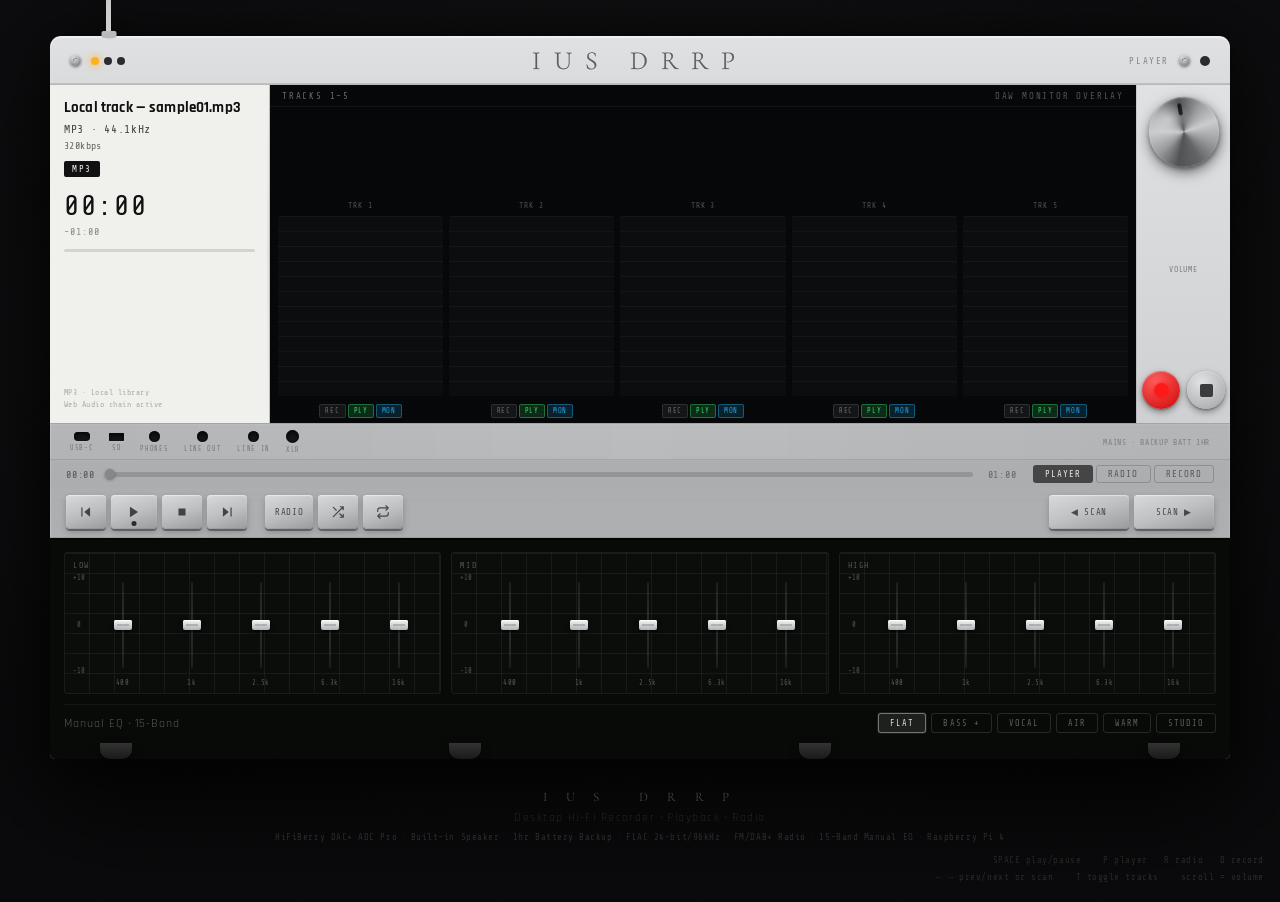
<file: index.html>
<!DOCTYPE html>
<html lang="en">
<head>
<meta charset="UTF-8"/>
<meta name="viewport" content="width=device-width, initial-scale=1.0"/>
<title>IUS DRRP Desktop</title>
<link rel="preconnect" href="https://fonts.googleapis.com"/>
<link href="https://fonts.googleapis.com/css2?family=Cormorant+Garamond:wght@300;400&family=Share+Tech+Mono&family=Rajdhani:wght@300;400;500;600;700&display=swap" rel="stylesheet"/>
<style>
/* ═══════════════════════════════════════════════
   RESET + TOKENS
═══════════════════════════════════════════════ */
*,*::before,*::after{box-sizing:border-box;margin:0;padding:0}
:root{
  /* Housing */
  --h-top:#e0e1e2; --h-mid:#cfd0d1; --h-dark:#b8b9ba; --h-edge:#9a9b9c;
  --h-shadow:#777; --h-hi:rgba(255,255,255,.48);
  /* Display */
  --d-bg:#06080a; --d-dark:#0b0e11; --d-grid:rgba(255,255,255,.055);
  --d-green:#3dff7a; --d-amber:#ffb020; --d-cyan:#22ddff;
  --d-teal1:#1ef5b0; --d-teal2:#22b8ff;
  --d-red:#ff2a3c; --d-white:#e8eeea;
  /* Info panel */
  --inf-bg:#f0f0ec; --inf-border:#c0c0b8;
  /* Buttons */
  --btn-hi:#d8d9da; --btn-mid:#bfc0c2; --btn-lo:#9a9b9d;
  /* Fonts */
  --f-serif:'Cormorant Garamond',serif;
  --f-mono:'Share Tech Mono',monospace;
  --f-ui:'Rajdhani',sans-serif;
  /* EQ */
  --eq-bg:#080a08; --eq-grid:rgba(255,255,255,.055);
}
html,body{
  min-height:100%;background:#0d0d10;
  font-family:var(--f-ui);color:#d0d0cc;
  -webkit-font-smoothing:antialiased;
}
body{
  display:flex;flex-direction:column;align-items:center;
  justify-content:flex-start;
  min-height:100vh;padding:36px 12px 60px;
  background:radial-gradient(ellipse 80% 60% at 50% 35%,#161618 0%,#0a0a0c 100%);
}
/* grain */
body::before{
  content:'';position:fixed;inset:0;pointer-events:none;opacity:.35;
  mix-blend-mode:overlay;z-index:0;
  background-image:url("data:image/svg+xml,%3Csvg viewBox='0 0 200 200' xmlns='http://www.w3.org/2000/svg'%3E%3Cfilter id='n'%3E%3CfeTurbulence type='fractalNoise' baseFrequency='.9' numOctaves='4' stitchTiles='stitch'/%3E%3C/filter%3E%3Crect width='100%25' height='100%25' filter='url(%23n)' opacity='.03'/%3E%3C/svg%3E");
  background-size:200px;
}

/* ═══════════════════════════════════════════════
   DEVICE SHELL
═══════════════════════════════════════════════ */
.device{
  position:relative;z-index:10;
  width:min(1180px,100%);
  filter:
    drop-shadow(0 30px 60px rgba(0,0,0,.8))
    drop-shadow(0 6px 18px rgba(0,0,0,.5));
  animation:unitIn .8s cubic-bezier(.16,1,.3,1) both;
}

/* Antenna */
.antenna{
  position:absolute;top:-52px;left:56px;
  width:5px;height:54px;
  background:linear-gradient(180deg,#b8b9ba,#ccc 40%,var(--h-mid) 100%);
  border-radius:3px 3px 0 0;
  box-shadow:1px 0 2px rgba(0,0,0,.28);
  transform-origin:bottom center;
}
.antenna::before{
  content:'';position:absolute;top:-6px;left:50%;transform:translateX(-50%);
  width:9px;height:9px;border-radius:50%;
  background:radial-gradient(circle at 38% 32%,#ddd,#888);
  box-shadow:0 1px 4px rgba(0,0,0,.45);
}
.antenna-base{
  position:absolute;bottom:0;left:50%;transform:translateX(-50%);
  width:15px;height:7px;border-radius:2px;
  background:linear-gradient(180deg,#bbb,var(--h-dark));
}

/* Main housing box */
.housing{
  border-radius:11px 11px 5px 5px;overflow:hidden;
  background-image:
    repeating-linear-gradient(0deg,transparent,transparent 3px,rgba(255,255,255,.007) 3px,rgba(255,255,255,.007) 6px),
    linear-gradient(180deg,var(--h-top) 0%,var(--h-mid) 18%,var(--h-dark) 60%,var(--h-edge) 100%);
  box-shadow:
    inset 0 2px 1px rgba(255,255,255,.48),
    inset 0 -1px 1px rgba(0,0,0,.28),
    inset 1px 0 1px rgba(255,255,255,.28),
    inset -1px 0 1px rgba(255,255,255,.18);
}

/* ═══ TOP RAIL ═══ */
.top-rail{
  display:flex;align-items:center;
  padding:9px 20px 7px;
  border-bottom:1px solid rgba(0,0,0,.12);
  gap:0;position:relative;
}
.top-rail-left{display:flex;align-items:center;gap:10px;min-width:180px}
.screw{
  width:11px;height:11px;border-radius:50%;flex-shrink:0;
  background:radial-gradient(circle at 38% 32%,#dde,#aaa 45%,#666 100%);
  box-shadow:0 1px 3px rgba(0,0,0,.5),inset 0 1px 1px rgba(255,255,255,.4);
  position:relative;
}
.screw::after{
  content:'';position:absolute;inset:3px;
  border-top:1.5px solid rgba(0,0,0,.45);border-radius:50%;transform:rotate(-35deg);
}
.leds{display:flex;gap:5px;align-items:center}
.led{
  width:8px;height:8px;border-radius:50%;
  background:#2a2c30;transition:all .35s ease;
}
.led.g{background:var(--d-green);box-shadow:0 0 8px var(--d-green);animation:ledBreathe 2.5s ease-in-out infinite}
.led.a{background:var(--d-amber);box-shadow:0 0 8px var(--d-amber)}
.led.r{background:var(--d-red);box-shadow:0 0 9px var(--d-red);animation:recBlink .85s ease-in-out infinite}

.brand{
  flex:1;text-align:center;
  font-family:var(--f-serif);font-size:26px;font-weight:300;
  letter-spacing:.5em;color:rgba(50,50,50,.75);
  -webkit-text-stroke:.4px rgba(40,40,40,.5);
  text-shadow:0 1px 0 rgba(255,255,255,.5);
  user-select:none;
}
.top-rail-right{
  display:flex;align-items:center;gap:10px;
  min-width:180px;justify-content:flex-end;
}
.status-text{
  font-family:var(--f-mono);font-size:9px;letter-spacing:.18em;
  color:rgba(0,0,0,.4);
}
.status-led{
  width:10px;height:10px;border-radius:50%;
  background:#2a2c30;transition:all .35s ease;
}
.status-led.on{background:var(--d-green);box-shadow:0 0 8px var(--d-green)}

/* ═══ MAIN DISPLAY AREA ═══ */
.display-area{
  display:grid;
  grid-template-columns:220px 1fr 94px;
  gap:0;
  background:rgba(0,0,0,.06);
  border-top:1px solid rgba(0,0,0,.1);
  border-bottom:1px solid rgba(0,0,0,.08);
  min-height:340px;
}

/* Left: white info panel */
.info-panel{
  background:var(--inf-bg);
  border-right:1px solid var(--inf-border);
  padding:14px 14px 12px;
  display:flex;flex-direction:column;gap:4px;
  position:relative;overflow:hidden;
}
.info-panel::after{
  content:'';position:absolute;top:0;right:0;bottom:0;
  width:2px;background:linear-gradient(180deg,transparent,rgba(0,0,0,.06),transparent);
}
.inf-name{font-family:var(--f-ui);font-size:15px;font-weight:700;color:#111;letter-spacing:.01em;line-height:1.2}
.inf-quality{font-family:var(--f-mono);font-size:11.5px;color:#444;letter-spacing:.06em;margin-top:2px}
.inf-kbps{font-family:var(--f-mono);font-size:10px;color:#666;letter-spacing:.04em}
.inf-badge{
  display:inline-block;margin-top:6px;padding:3px 8px;
  background:#111;color:#f0f0ee;
  font-family:var(--f-mono);font-size:9px;letter-spacing:.18em;border-radius:2px;
}
.inf-badge.rec{background:#cc0000}
.inf-badge.radio{background:#995500}
.inf-time{
  font-family:var(--f-mono);font-size:28px;font-weight:400;
  color:#111;letter-spacing:.06em;margin-top:10px;line-height:1;
}
.inf-remain{font-family:var(--f-mono);font-size:10px;color:#888;letter-spacing:.1em;margin-top:2px}
.inf-progress{height:3px;background:rgba(0,0,0,.12);border-radius:2px;overflow:hidden;margin-top:8px}
.inf-prog-fill{height:100%;background:linear-gradient(90deg,#222,#555);border-radius:2px;transition:width .5s linear;width:0%}
/* Spacer */
.inf-spacer{flex:1}
/* Mode info lines at bottom of info panel */
.inf-source{font-family:var(--f-mono);font-size:8px;color:#aaa;letter-spacing:.06em;margin-top:4px;line-height:1.5}

/* Centre: DAW / waveform display */
.daw-display{
  background:var(--d-bg);
  position:relative;overflow:hidden;
  display:flex;flex-direction:column;
}
/* DAW scanlines */
.daw-display::after{
  content:'';position:absolute;inset:0;pointer-events:none;z-index:8;
  background:repeating-linear-gradient(0deg,transparent,transparent 2px,rgba(0,0,0,.07) 2px,rgba(0,0,0,.07) 4px);
}
/* DAW header bar */
.daw-header{
  display:flex;align-items:center;justify-content:space-between;
  padding:6px 12px 5px;
  border-bottom:1px solid rgba(255,255,255,.05);
  flex-shrink:0;z-index:9;position:relative;
}
.daw-label{
  font-family:var(--f-mono);font-size:9px;letter-spacing:.2em;color:rgba(255,255,255,.4);
}
.daw-label.right{color:rgba(255,255,255,.3)}

/* Track columns area */
.daw-tracks{
  flex:1;display:flex;align-items:flex-end;
  padding:8px 8px 0;gap:6px;position:relative;z-index:2;
}
.track-col{
  flex:1;display:flex;flex-direction:column;align-items:center;
  justify-content:flex-end;gap:4px;
}
.track-label{
  font-family:var(--f-mono);font-size:8px;letter-spacing:.12em;
  color:rgba(255,255,255,.3);margin-bottom:2px;
}
.track-bars-wrap{
  width:100%;position:relative;
  height:180px;display:flex;align-items:flex-end;
  background:rgba(255,255,255,.025);border-radius:2px;overflow:hidden;
}
.track-bar-bg{
  position:absolute;inset:0;
  background:repeating-linear-gradient(0deg,transparent,transparent 14px,rgba(255,255,255,.04) 14px,rgba(255,255,255,.04) 15px);
}
.track-bar{
  position:absolute;bottom:0;left:0;right:0;
  background:linear-gradient(0deg,#22b8ff 0%,#1ef5b0 70%,rgba(200,255,230,.6) 100%);
  border-radius:1px 1px 0 0;
  transition:height .06s linear;
  box-shadow:0 0 12px rgba(30,245,176,.2),0 0 4px rgba(34,184,255,.4);
  will-change:height;
}
/* Track row buttons */
.track-btns{
  display:flex;gap:2px;padding:4px 2px 5px;
  z-index:3;
}
.trk-btn{
  padding:2px 5px;border:1px solid rgba(255,255,255,.12);border-radius:2px;
  background:rgba(255,255,255,.06);
  font-family:var(--f-mono);font-size:7px;letter-spacing:.1em;
  color:rgba(255,255,255,.4);cursor:pointer;transition:all .18s;outline:none;
}
.trk-btn:hover{background:rgba(255,255,255,.12);color:rgba(255,255,255,.8)}
.trk-btn.on{background:rgba(255,176,32,.2);border-color:rgba(255,176,32,.4);color:rgba(255,176,32,.9)}
.trk-btn.on.mon{background:rgba(34,184,255,.15);border-color:rgba(34,184,255,.4);color:rgba(34,184,255,.9)}
.trk-btn.on.ply{background:rgba(61,255,122,.15);border-color:rgba(61,255,122,.35);color:rgba(61,255,122,.9)}
/* Waveform canvas (shown in non-DAW modes) */
.wave-canvas-wrap{
  position:absolute;inset:0;z-index:2;opacity:0;transition:opacity .35s;
}
.wave-canvas-wrap.show{opacity:1}
.wave-canvas-wrap canvas{width:100%;height:100%;display:block}
/* Radio freq overlay */
.radio-overlay{
  position:absolute;inset:0;z-index:5;
  display:flex;flex-direction:column;align-items:center;justify-content:center;gap:6px;
  opacity:0;transition:opacity .3s;pointer-events:none;
}
.radio-overlay.show{opacity:1;pointer-events:auto;}
.radio-freq-big{font-family:var(--f-mono);font-size:38px;color:var(--d-amber);letter-spacing:.06em;text-shadow:0 0 24px var(--d-amber),0 0 60px rgba(255,176,32,.2)}
.radio-band-big{font-family:var(--f-mono);font-size:11px;letter-spacing:.5em;color:rgba(255,176,32,.6)}
.radio-stn{font-family:var(--f-mono);font-size:13px;color:var(--d-cyan);letter-spacing:.14em}
/* Station list inside radio overlay */
.station-list-overlay{
  display:flex;flex-direction:column;gap:5px;
  max-height:130px;overflow-y:auto;
  width:80%;margin-top:4px;
}
.stn-btn{
  background:rgba(255,176,32,.05);
  border:1px solid rgba(255,176,32,.15);
  color:rgba(255,255,255,.6);
  font-family:var(--f-mono);font-size:9px;letter-spacing:.1em;
  padding:5px 10px;border-radius:3px;cursor:pointer;text-align:left;
  transition:all .15s;
}
.stn-btn:hover{background:rgba(255,176,32,.15);border-color:rgba(255,176,32,.4);color:rgba(255,176,32,.9)}
.stn-btn.active{background:rgba(255,176,32,.2);border-color:rgba(255,176,32,.5);color:#ffb020}
/* Rec overlay */
.rec-dot-overlay{
  position:absolute;bottom:8px;right:10px;z-index:6;
  font-family:var(--f-mono);font-size:9px;color:var(--d-red);letter-spacing:.2em;
  opacity:0;transition:opacity .3s;
}
.rec-dot-overlay.show{opacity:1;animation:recBlink .85s ease-in-out infinite}

/* Right cluster */
.right-cluster{
  display:flex;flex-direction:column;align-items:center;
  justify-content:space-between;
  padding:12px 8px 14px;gap:10px;
  border-left:1px solid rgba(0,0,0,.1);
  background:linear-gradient(180deg,var(--h-top),var(--h-mid));
}
/* Main knob */
.main-knob{
  width:70px;height:70px;border-radius:50%;
  cursor:ns-resize;user-select:none;position:relative;
  background:
    radial-gradient(ellipse 55% 38% at 32% 28%,rgba(255,255,255,.44) 0%,transparent 58%),
    conic-gradient(from 0deg,#505254,#9a9c9e,#caccce,#9a9c9e,#626466,#505254,#9a9c9e,#caccce,#9a9c9e,#505254);
  box-shadow:0 5px 14px rgba(0,0,0,.55),0 2px 4px rgba(0,0,0,.35),inset 0 1px 2px rgba(255,255,255,.22);
  transition:transform .08s ease;
  flex-shrink:0;
}
.main-knob:active{transform:scale(.97)}
.knob-notch{
  position:absolute;top:6px;left:50%;transform:translateX(-50%);
  width:4px;height:12px;background:rgba(0,0,0,.72);border-radius:2px;
}
.knob-label{
  font-family:var(--f-mono);font-size:8px;letter-spacing:.12em;
  color:rgba(0,0,0,.42);text-align:center;flex-shrink:0;
}
/* Rec buttons */
.rec-group{display:flex;gap:7px;align-items:center;flex-shrink:0}
.hw-btn{
  width:38px;height:38px;border-radius:50%;border:none;cursor:pointer;
  display:flex;align-items:center;justify-content:center;
  box-shadow:0 3px 7px rgba(0,0,0,.4),0 1px 2px rgba(0,0,0,.3),inset 0 1px 1px rgba(255,255,255,.28);
  transition:all .1s;outline:none;
}
.hw-btn:active{transform:translateY(1px);box-shadow:0 1px 3px rgba(0,0,0,.4)}
.hw-btn.rec-btn{
  background:radial-gradient(circle at 38% 30%,#ff6666,#c00);
}
.hw-btn.rec-btn::after{
  content:'';width:15px;height:15px;border-radius:50%;
  background:#ff1a1a;box-shadow:0 0 8px rgba(255,0,0,.7);
}
.hw-btn.rec-btn.armed::after{animation:recBlink .6s ease-in-out infinite}
.hw-btn.stop-btn{
  background:radial-gradient(circle at 38% 30%,#e2e3e4,#a0a2a4);
}
.hw-btn.stop-btn::after{
  content:'';width:13px;height:13px;border-radius:2px;background:#3a3c3e;
}

/* ═══ PORT STRIP ═══ */
.port-strip{
  display:flex;align-items:center;gap:16px;
  padding:5px 20px 5px;
  border-top:1px solid rgba(255,255,255,.06);
  border-bottom:1px solid rgba(0,0,0,.1);
  background:linear-gradient(90deg,rgba(0,0,0,.04),transparent,rgba(0,0,0,.04));
}
.port{display:flex;flex-direction:column;align-items:center;gap:3px}
.port-hole{background:#141618;box-shadow:inset 0 2px 5px rgba(0,0,0,.85),0 1px 0 rgba(255,255,255,.1)}
.port-hole.usbc{width:16px;height:9px;border-radius:4px}
.port-hole.sd{width:15px;height:8px;border-radius:1px}
.port-hole.jack{width:11px;height:11px;border-radius:50%}
.port-hole.xlr{width:13px;height:13px;border-radius:50%}
.port-lbl{font-family:var(--f-mono);font-size:6.5px;color:rgba(0,0,0,.35);letter-spacing:.1em}
.port-strip-right{margin-left:auto;font-family:var(--f-mono);font-size:8px;color:rgba(0,0,0,.3);letter-spacing:.08em}

/* ═══ PROGRESS ROW ═══ */
.progress-row{
  display:flex;align-items:center;gap:8px;
  padding:5px 16px 4px;
  background:rgba(0,0,0,.06);
}
.prog-time{font-family:var(--f-mono);font-size:10px;color:rgba(0,0,0,.5);letter-spacing:.08em;flex-shrink:0;min-width:36px}
.prog-track{
  flex:1;height:5px;background:rgba(0,0,0,.14);border-radius:3px;
  overflow:visible;cursor:pointer;position:relative;
}
.prog-fill{height:100%;background:linear-gradient(90deg,#444,#666);border-radius:3px;transition:width .5s linear;width:0%;pointer-events:none}
/* Scrubber dot */
.prog-track::after{
  content:'';position:absolute;top:50%;transform:translate(-50%,-50%);
  width:10px;height:10px;border-radius:50%;background:#888;
  box-shadow:0 1px 3px rgba(0,0,0,.4);
  left:var(--prog-pct,0%);transition:left .5s linear;
}
.prog-total{font-family:var(--f-mono);font-size:10px;color:rgba(0,0,0,.4);letter-spacing:.08em;flex-shrink:0;min-width:36px;text-align:right}
/* Mode tabs */
.mode-tabs{display:flex;gap:3px;margin-left:8px}
.mode-tab{
  padding:3px 11px;border:1px solid rgba(0,0,0,.18);border-radius:3px;
  background:transparent;cursor:pointer;outline:none;
  font-family:var(--f-mono);font-size:9px;letter-spacing:.12em;
  color:rgba(0,0,0,.5);transition:all .15s;
}
.mode-tab.active{background:rgba(0,0,0,.6);color:#e8e8e4;border-color:transparent}
.mode-tab:hover:not(.active){background:rgba(0,0,0,.1)}

/* ═══ TRANSPORT ROW ═══ */
.transport-row{
  display:flex;align-items:center;gap:5px;
  padding:8px 16px 8px;
  background:linear-gradient(180deg,rgba(0,0,0,.05),rgba(0,0,0,.02));
  border-bottom:1px solid rgba(0,0,0,.09);
}
.t-btn{
  height:34px;border:none;border-radius:4px;cursor:pointer;
  display:flex;align-items:center;justify-content:center;gap:4px;
  font-family:var(--f-mono);font-size:9px;color:rgba(40,42,46,.8);
  letter-spacing:.07em;outline:none;flex-shrink:0;padding:0 10px;
  background:linear-gradient(162deg,var(--btn-hi) 0%,var(--btn-mid) 50%,var(--btn-lo) 100%);
  box-shadow:0 2px 0 rgba(0,0,0,.35),0 3px 6px rgba(0,0,0,.22),inset 0 1px 1px rgba(255,255,255,.5),inset 0 -1px 0 rgba(0,0,0,.08);
  transition:all .08s ease;user-select:none;
  min-width:40px;
}
.t-btn svg{width:14px;height:14px;flex-shrink:0;pointer-events:none}
.t-btn svg polygon,.t-btn svg rect{fill:rgba(35,38,44,.82)}
.t-btn svg line{stroke:rgba(35,38,44,.82);stroke-width:2;fill:none;stroke-linecap:round}
.t-btn svg path{stroke:rgba(35,38,44,.78);stroke-width:2;fill:none;stroke-linecap:round;stroke-linejoin:round}
.t-btn:hover{background:linear-gradient(162deg,#dcdee0 0%,#cacccf 50%,#9a9c9f 100%)}
.t-btn:active,.t-btn.pressed{transform:translateY(2px);box-shadow:0 0 0 rgba(0,0,0,.35),inset 0 1px 2px rgba(0,0,0,.18)}
.t-btn.play-btn{position:relative;min-width:46px}
.play-led{
  position:absolute;bottom:3px;left:50%;transform:translateX(-50%);
  width:5px;height:5px;border-radius:50%;background:#2a2a2a;transition:all .3s;
}
.t-btn.playing .play-led{background:#22cc44;box-shadow:0 0 6px #22cc44}
.t-sep{width:8px;flex-shrink:0}
.t-right{margin-left:auto;display:flex;gap:5px}
.t-btn.scan-btn{min-width:80px}
.t-btn.mode-lit{
  background:linear-gradient(162deg,#7a7c7e 0%,#646668 50%,#4c4e50 100%);
  color:rgba(218,222,218,.9);
  box-shadow:0 1px 0 rgba(0,0,0,.4),inset 0 2px 3px rgba(0,0,0,.25);
}

/* ═══════════════════════════════════════════════
   EQ SECTION
═══════════════════════════════════════════════ */
.eq-section{
  background:var(--eq-bg);
  border-top:2px solid rgba(0,0,0,.6);
  padding:12px 14px 10px;
}
.eq-banks{display:flex;gap:10px}
.eq-bank{
  flex:1;padding:8px 8px 6px;
  border:1px solid rgba(255,255,255,.06);border-radius:3px;
  background:rgba(255,255,255,.015);position:relative;overflow:hidden;
}
/* Grid lines in bank */
.eq-bank::before{
  content:'';position:absolute;inset:0;pointer-events:none;
  background-image:
    repeating-linear-gradient(0deg,transparent,transparent 19px,var(--eq-grid) 19px,var(--eq-grid) 20px),
    repeating-linear-gradient(90deg,transparent,transparent 24px,var(--eq-grid) 24px,var(--eq-grid) 25px);
}
.eq-bank-name{
  font-family:var(--f-mono);font-size:8px;letter-spacing:.2em;
  color:rgba(255,255,255,.3);margin-bottom:5px;
}
.eq-db-row{
  display:flex;align-items:flex-start;gap:4px;
}
.eq-db-col{
  display:flex;flex-direction:column;justify-content:space-between;
  height:100px;flex-shrink:0;
}
.eq-db-col span{
  font-family:var(--f-mono);font-size:7px;color:rgba(255,255,255,.28);
  display:block;line-height:1;
}
.eq-faders-row{display:flex;flex:1;gap:2px}
.eq-fader-col{
  flex:1;display:flex;flex-direction:column;align-items:center;gap:4px;
}
.fader-wrap{
  position:relative;width:100%;height:100px;
  display:flex;align-items:center;justify-content:center;
  cursor:ns-resize;
}
/* Track line */
.fader-track{
  width:2px;height:86px;
  background:linear-gradient(180deg,rgba(255,255,255,.07),rgba(255,255,255,.14),rgba(255,255,255,.07));
  border-radius:1px;position:relative;
}
/* Zero line */
.fader-track::after{
  content:'';position:absolute;top:50%;transform:translateY(-50%);
  left:-5px;right:-5px;height:1px;background:rgba(255,255,255,.14);
}
/* Fader knob */
.fader-knob{
  position:absolute;left:50%;transform:translate(-50%,-50%);
  width:18px;height:10px;border-radius:2px;
  background:linear-gradient(180deg,rgba(255,255,255,.96),rgba(200,202,204,.88));
  box-shadow:0 2px 5px rgba(0,0,0,.65),0 1px 1px rgba(0,0,0,.3),inset 0 1px 0 rgba(255,255,255,.92);
  cursor:ns-resize;z-index:5;top:50%;
}
.fader-knob::after{
  content:'';position:absolute;
  inset:4px 3px;border-top:1px solid rgba(0,0,0,.18);border-bottom:1px solid rgba(0,0,0,.18);
}
.fader-freq{
  font-family:var(--f-mono);font-size:7px;color:rgba(255,255,255,.3);
  letter-spacing:.04em;text-align:center;
}
/* EQ footer */
.eq-footer{
  display:flex;align-items:center;justify-content:space-between;
  margin-top:10px;padding-top:8px;
  border-top:1px solid rgba(255,255,255,.05);
}
.eq-footer-label{
  font-family:var(--f-ui);font-size:12px;font-weight:400;
  color:rgba(255,255,255,.32);letter-spacing:.08em;
}
.eq-presets{display:flex;gap:5px;flex-wrap:wrap}
.eq-p-btn{
  padding:4px 11px;border:1px solid rgba(255,255,255,.12);border-radius:3px;
  background:transparent;color:rgba(255,255,255,.35);
  font-family:var(--f-mono);font-size:8.5px;letter-spacing:.12em;
  cursor:pointer;transition:all .15s;outline:none;
}
.eq-p-btn:hover{border-color:rgba(255,255,255,.32);color:rgba(255,255,255,.72);background:rgba(255,255,255,.06)}
.eq-p-btn.active{
  border-color:rgba(255,255,255,.38);color:rgba(255,255,255,.85);
  background:rgba(255,255,255,.09);
  box-shadow:0 0 0 1px rgba(255,255,255,.08);
}

/* ═══ FEET ═══ */
.feet-row{
  display:flex;justify-content:space-between;padding:0 50px;
  background:var(--eq-bg);
}
.foot{
  width:32px;height:16px;
  background:linear-gradient(180deg,#333,#1a1a1a);
  border-radius:0 0 10px 10px;
  box-shadow:0 4px 10px rgba(0,0,0,.6);
}

/* ═══ DEVICE INFO ═══ */
.device-info{
  margin-top:30px;text-align:center;z-index:10;
  animation:fadeUp .9s .4s both;
}
.d-brand{font-family:var(--f-serif);font-size:13px;font-weight:300;letter-spacing:.6em;color:rgba(255,255,255,.3);margin-bottom:5px}
.d-tag{font-family:var(--f-ui);font-size:12px;font-weight:300;color:rgba(255,255,255,.18);letter-spacing:.12em;margin-bottom:7px}
.d-specs{display:flex;flex-wrap:wrap;justify-content:center;font-family:var(--f-mono);font-size:9px;color:rgba(255,255,255,.14);letter-spacing:.06em;gap:0 4px}
.d-specs .dot{color:rgba(255,255,255,.1)}

/* kbd hint */
.kbd-hint{
  position:fixed;bottom:14px;right:16px;
  font-family:var(--f-mono);font-size:9px;line-height:1.9;
  color:rgba(255,255,255,.14);letter-spacing:.06em;text-align:right;
  pointer-events:none;animation:fadeUp .8s 2s both;
}
@media(max-width:640px){.kbd-hint{display:none}}

/* ═══ KEYFRAMES ═══ */
@keyframes unitIn{from{opacity:0;transform:translateY(22px) scale(.98)}to{opacity:1;transform:none}}
@keyframes fadeUp{from{opacity:0;transform:translateY(12px)}to{opacity:1;transform:none}}
@keyframes recBlink{0%,100%{opacity:1}50%{opacity:.18}}
@keyframes ledBreathe{0%,100%{opacity:1}50%{opacity:.35}}
@keyframes marquee{0%,15%{transform:translateX(0)}80%,100%{transform:translateX(var(--mq-dist,0px))}}
.scrolling{animation:marquee 7s ease-in-out infinite}

/* Responsive */
@media(max-width:860px){
  .display-area{grid-template-columns:175px 1fr 82px}
  .info-panel{padding:10px}
  .inf-time{font-size:22px}
}
@media(max-width:640px){
  .display-area{grid-template-columns:140px 1fr 76px}
  .brand{font-size:18px;letter-spacing:.3em}
}
</style>
</head>
<body>

<!-- ══════════════ DEVICE ══════════════ -->
<div class="device">
  <div class="antenna"><div class="antenna-base"></div></div>
  <div class="housing">

    <!-- ── TOP RAIL ── -->
    <div class="top-rail">
      <div class="top-rail-left">
        <div class="screw"></div>
        <div class="leds">
          <div class="led" id="ledA"></div>
          <div class="led" id="ledB"></div>
          <div class="led" id="ledC"></div>
        </div>
      </div>
      <div class="brand">IUS DRRP</div>
      <div class="top-rail-right">
        <span class="status-text" id="topStatusTxt">STANDBY</span>
        <div class="screw"></div>
        <div class="status-led" id="statusLed"></div>
      </div>
    </div>

    <!-- ── MAIN DISPLAY ── -->
    <div class="display-area">

      <!-- Left: info panel -->
      <div class="info-panel">
        <div class="inf-name" id="infName">IUS — Ready</div>
        <div class="inf-quality" id="infQuality">Web Audio · Active</div>
        <div class="inf-kbps" id="infKbps">—</div>
        <div><span class="inf-badge" id="infBadge">PLAYER</span></div>
        <div class="inf-time" id="infTime">00:00</div>
        <div class="inf-remain" id="infRemain">--:--</div>
        <div class="inf-progress"><div class="inf-prog-fill" id="infProgFill"></div></div>
        <div class="inf-spacer"></div>
        <div class="inf-source" id="infSource">MP3 · Local library<br>Web Audio chain active</div>
      </div>

      <!-- Centre: DAW monitor display -->
      <div class="daw-display" id="dawDisplay">
        <div class="daw-header">
          <span class="daw-label" id="dawLabelLeft">TRACKS 1–5</span>
          <span class="daw-label right" id="dawLabelRight">DAW MONITOR OVERLAY</span>
        </div>

        <!-- 5 track columns — built by JS -->
        <div class="daw-tracks" id="dawTracks"></div>

        <!-- Waveform canvas (player/record mode) -->
        <div class="wave-canvas-wrap" id="waveWrap">
          <canvas id="waveCanvas"></canvas>
        </div>

        <!-- Radio overlay -->
        <div class="radio-overlay" id="radioOverlay">
          <div class="radio-band-big" id="radioBandBig">FM</div>
          <div class="radio-freq-big" id="radioFreqBig">——</div>
          <div class="radio-stn" id="radioStnBig">Select a station</div>
          <!-- Station list injected here by JS -->
        </div>

        <!-- Rec overlay -->
        <div class="rec-dot-overlay" id="recDotOverlay">● REC</div>
      </div>

      <!-- Right cluster -->
      <div class="right-cluster">
        <div class="main-knob" id="mainKnob"><div class="knob-notch"></div></div>
        <div class="knob-label">VOLUME</div>
        <div class="rec-group">
          <div class="hw-btn rec-btn" id="hwRecBtn" title="Arm Record"></div>
          <div class="hw-btn stop-btn" id="hwStopBtn" title="Stop"></div>
        </div>
      </div>

    </div><!-- /display-area -->

    <!-- ── PORT STRIP ── -->
    <div class="port-strip">
      <div class="port"><div class="port-hole usbc"></div><span class="port-lbl">USB-C</span></div>
      <div class="port"><div class="port-hole sd"></div><span class="port-lbl">SD</span></div>
      <div class="port"><div class="port-hole jack"></div><span class="port-lbl">PHONES</span></div>
      <div class="port"><div class="port-hole jack"></div><span class="port-lbl">LINE OUT</span></div>
      <div class="port"><div class="port-hole jack"></div><span class="port-lbl">LINE IN</span></div>
      <div class="port"><div class="port-hole xlr"></div><span class="port-lbl">XLR</span></div>
      <div class="port-strip-right">MAINS · BACKUP BATT 1HR</div>
    </div>

    <!-- ── PROGRESS ROW ── -->
    <div class="progress-row">
      <span class="prog-time" id="progLeft">00:00</span>
      <div class="prog-track" id="progTrack">
        <div class="prog-fill" id="progFill"></div>
      </div>
      <span class="prog-total" id="progRight">--:--</span>
      <div class="mode-tabs">
        <button class="mode-tab active" id="tabPlayer">PLAYER</button>
        <button class="mode-tab" id="tabRadio">RADIO</button>
        <button class="mode-tab" id="tabRecord">RECORD</button>
      </div>
    </div>

    <!-- ── TRANSPORT ROW ── -->
    <div class="transport-row">
      <button class="t-btn" id="btnPrev" title="Previous">
        <svg viewBox="0 0 24 24"><polygon points="19,20 9,12 19,4"/><line x1="5" y1="19" x2="5" y2="5"/></svg>
      </button>
      <button class="t-btn play-btn" id="btnPlay" title="Play / Pause">
        <svg viewBox="0 0 24 24" id="playIcon"><polygon points="5,3 19,12 5,21"/></svg>
        <svg viewBox="0 0 24 24" id="pauseIcon" style="display:none"><rect x="6" y="4" width="4" height="16"/><rect x="14" y="4" width="4" height="16"/></svg>
        <div class="play-led"></div>
      </button>
      <button class="t-btn" id="btnStop" title="Stop">
        <svg viewBox="0 0 24 24"><rect x="6" y="6" width="12" height="12"/></svg>
      </button>
      <button class="t-btn" id="btnNext" title="Next">
        <svg viewBox="0 0 24 24"><polygon points="5,4 15,12 5,20"/><line x1="19" y1="5" x2="19" y2="19"/></svg>
      </button>
      <div class="t-sep"></div>
      <button class="t-btn" id="btnRadioMode">RADIO</button>
      <button class="t-btn" id="btnShuffle" title="Shuffle">
        <svg viewBox="0 0 24 24"><path d="M16 3h5v5M4 20L21 3M21 16v5h-5M15 15l6 6M4 4l5 5"/></svg>
      </button>
      <button class="t-btn" id="btnRepeat" title="Repeat">
        <svg viewBox="0 0 24 24"><path d="M17 1l4 4-4 4M3 11V9a4 4 0 014-4h14M7 23l-4-4 4-4M21 13v2a4 4 0 01-4 4H3"/></svg>
      </button>
      <div class="t-right">
        <button class="t-btn scan-btn" id="btnScanPrev">◀ SCAN</button>
        <button class="t-btn scan-btn" id="btnScanNext">SCAN ▶</button>
      </div>
    </div>

    <!-- ══════════ MANUAL EQ ══════════ -->
    <div class="eq-section">
      <div class="eq-banks" id="eqBanks">
        <!-- Built by JS: 3 banks × 5 faders -->
      </div>
      <div class="eq-footer">
        <span class="eq-footer-label">Manual EQ · 15-Band</span>
        <div class="eq-presets">
          <button class="eq-p-btn active" data-p="flat">FLAT</button>
          <button class="eq-p-btn" data-p="bass">BASS +</button>
          <button class="eq-p-btn" data-p="vocal">VOCAL</button>
          <button class="eq-p-btn" data-p="air">AIR</button>
          <button class="eq-p-btn" data-p="warm">WARM</button>
          <button class="eq-p-btn" data-p="studio">STUDIO</button>
        </div>
      </div>
    </div>

    <div class="feet-row">
      <div class="foot"></div>
      <div class="foot"></div>
      <div class="foot"></div>
      <div class="foot"></div>
    </div>

  </div><!-- /housing -->
</div><!-- /device -->

<div class="device-info">
  <div class="d-brand">I U S &nbsp; D R R P</div>
  <div class="d-tag">Desktop Hi-Fi Recorder · Playback · Radio</div>
  <div class="d-specs">
    <span>HiFiBerry DAC+ ADC Pro</span><span class="dot"> · </span>
    <span>Built-in Speaker</span><span class="dot"> · </span>
    <span>1hr Battery Backup</span><span class="dot"> · </span>
    <span>FLAC 24-bit/96kHz</span><span class="dot"> · </span>
    <span>FM/DAB+ Radio</span><span class="dot"> · </span>
    <span>15-Band Manual EQ</span><span class="dot"> · </span>
    <span>Raspberry Pi 4</span>
  </div>
</div>

<div class="kbd-hint">
  SPACE play/pause &nbsp;&nbsp; P player &nbsp; R radio &nbsp; D record<br>
  ← → prev/next or scan &nbsp;&nbsp; T toggle tracks &nbsp;&nbsp; scroll = volume
</div>

<!-- Hidden audio elements — real Web Audio playback -->
<audio id="playerAudio" preload="metadata" crossorigin="anonymous"></audio>
<audio id="radioAudio"  preload="none"     crossorigin="anonymous"></audio>

<!-- ══════════════════════════════════════════════
     UNIFIED SCRIPT — Official UI + Real Web Audio
══════════════════════════════════════════════ -->
<script>
(function () {
'use strict';

/* ─── Helpers ─── */
const $ = id => document.getElementById(id);
function fmt(s) {
  if (!Number.isFinite(s) || s < 0) return '--:--';
  return `${String(Math.floor(s / 60)).padStart(2, '0')}:${String(Math.floor(s % 60)).padStart(2, '0')}`;
}
function clamp(v, a, b) { return Math.max(a, Math.min(b, v)); }

/* ─── Audio elements ─── */
const playerAudio = $('playerAudio');
const radioAudio  = $('radioAudio');

/* ─── Web Audio API (lazy-initialised on first user gesture) ─── */
let audioCtx        = null;
let masterGain      = null;
let analyserNode    = null;
let eqFilters       = null;
let playerSrc       = null;
let radioSrc        = null;
let micSrc          = null;
let currentMediaSrc = null;

const EQ_FREQUENCIES = [25, 40, 63, 100, 160, 250, 400, 630, 1000, 1600, 2500, 4000, 6300, 10000, 16000];

function initAudio() {
  if (audioCtx) return;
  audioCtx = new (window.AudioContext || window.webkitAudioContext)();
  masterGain = audioCtx.createGain();
  analyserNode = audioCtx.createAnalyser();
  analyserNode.fftSize = 2048;
  eqFilters = EQ_FREQUENCIES.map(freq => {
    const f = audioCtx.createBiquadFilter();
    f.type = 'peaking'; f.frequency.value = freq;
    f.Q.value = 1.1; f.gain.value = 0;
    return f;
  });
  // Apply current EQ values
  S.eqValues.forEach((v, i) => { if (eqFilters[i]) eqFilters[i].gain.value = v; });
  masterGain.gain.value = S.volume / 100;
}

function chainConnect(srcNode) {
  if (!audioCtx) return;
  if (currentMediaSrc) { try { currentMediaSrc.disconnect(); } catch (e) {} }
  eqFilters.forEach(f => { try { f.disconnect(); } catch (e) {} });
  currentMediaSrc = srcNode;
  let node = srcNode;
  eqFilters.forEach(f => { node.connect(f); node = f; });
  node.connect(analyserNode);
  analyserNode.connect(masterGain);
  masterGain.connect(audioCtx.destination);
}

function ensurePlayerSrc() {
  if (!playerSrc && audioCtx) playerSrc = audioCtx.createMediaElementSource(playerAudio);
  return playerSrc;
}

function ensureRadioSrc() {
  if (!radioSrc && audioCtx) radioSrc = audioCtx.createMediaElementSource(radioAudio);
  return radioSrc;
}

async function safeResume() {
  if (audioCtx && audioCtx.state !== 'running') await audioCtx.resume();
}

/* ─── State ─── */
const S = {
  mode: 'player',
  playing: false,
  recording: false,
  volume: 72,
  trackIdx: 0,
  stationIdx: 0,
  showTracks: true,
  eqValues: Array(15).fill(0),
  eqPreset: 'flat',
  knobAngle: -10,   // maps to 72% volume
  scanAnim: null,
  sourceType: null,
  mediaRecorder: null,
  recordChunks: [],
  micStream: null,
  radioClock: null,
  wPhase: 0,
  wPhaseRec: 0,
  stations: [],
};

/* ─── Track data ─── */
const TRACKS = [
  { title: 'sample01.mp3', artist: 'Local track', src: 'assets/audio/sample01.mp3', fmt: 'MP3', spec: '44.1kHz', kbps: '320kbps' },
  { title: 'sample02.mp3', artist: 'Local track', src: 'assets/audio/sample02.mp3', fmt: 'MP3', spec: '44.1kHz', kbps: '320kbps' },
  { title: 'sample03.mp3', artist: 'Local track', src: 'assets/audio/sample03.mp3', fmt: 'MP3', spec: '44.1kHz', kbps: '320kbps' },
];

/* ─── EQ presets (15 bands matching 3 banks × 5 faders) ─── */
const EQ_PRE = {
  flat:   Array(15).fill(0),
  bass:   [ 7, 5, 3, 1,-1,  5, 3, 1, 0,-1,  3, 1, 0, 0,-1],
  vocal:  [-2, 0, 4, 5, 2, -2, 1, 5, 6, 3, -2, 0, 4, 5, 2],
  air:    [ 0, 0, 1, 3, 7,  0, 0, 1, 3, 8,  0, 1, 2, 5, 9],
  warm:   [ 4, 3, 2, 0,-2,  4, 3, 2, 0,-2,  3, 2, 1, 0,-2],
  studio: [ 2, 1, 0, 2, 3,  0, 0, 0, 0, 0, -1, 0, 1, 3, 5],
};
const EQ_FREQS = ['400','1k','2.5k','6.3k','16k'];
const EQ_BANKS = ['LOW','MID','HIGH'];

/* ═════════════════════════════════════════════
   BUILD: 5 DAW track columns
═════════════════════════════════════════════ */
const dawTracks = $('dawTracks');
const trackBarEls = [];
const trackBtnStates = Array.from({ length: 5 }, () => ({ rec: false, ply: true, mon: true }));

(function buildTracks() {
  for (let i = 0; i < 5; i++) {
    const col = document.createElement('div');
    col.className = 'track-col';
    col.innerHTML = `
      <div class="track-label">TRK ${i + 1}</div>
      <div class="track-bars-wrap">
        <div class="track-bar-bg"></div>
        <div class="track-bar" id="tbar${i}" style="height:0%"></div>
      </div>
      <div class="track-btns">
        <button class="trk-btn" data-ti="${i}" data-act="rec">REC</button>
        <button class="trk-btn on ply" data-ti="${i}" data-act="ply">PLY</button>
        <button class="trk-btn on mon" data-ti="${i}" data-act="mon">MON</button>
      </div>`;
    dawTracks.appendChild(col);
    trackBarEls.push($(`tbar${i}`));
  }
  document.querySelectorAll('.trk-btn').forEach(btn => {
    btn.addEventListener('click', () => {
      const ti = +btn.dataset.ti, act = btn.dataset.act;
      trackBtnStates[ti][act] = !trackBtnStates[ti][act];
      btn.classList.toggle('on',  trackBtnStates[ti][act]);
      if (act === 'ply') btn.classList.toggle('ply', trackBtnStates[ti][act]);
      if (act === 'mon') btn.classList.toggle('mon', trackBtnStates[ti][act]);
    });
  });
})();

/* ═════════════════════════════════════════════
   BUILD: 15-band EQ (3 banks × 5 faders)
═════════════════════════════════════════════ */
const eqBanksEl = $('eqBanks');
const faderKnobs = [];

(function buildEQ() {
  EQ_BANKS.forEach((bankName, b) => {
    const bank = document.createElement('div');
    bank.className = 'eq-bank';
    const dbCol = `<div class="eq-db-col"><span>+10</span><span>&nbsp;0</span><span>-10</span></div>`;
    let fadersHTML = '';
    for (let f = 0; f < 5; f++) {
      const idx = b * 5 + f;
      fadersHTML += `
        <div class="eq-fader-col">
          <div class="fader-wrap" data-idx="${idx}">
            <div class="fader-track" id="ft${idx}">
              <div class="fader-knob" id="fk${idx}"></div>
            </div>
          </div>
          <div class="fader-freq">${EQ_FREQS[f]}</div>
        </div>`;
    }
    bank.innerHTML = `<div class="eq-bank-name">${bankName}</div>
      <div class="eq-db-row">${dbCol}<div class="eq-faders-row">${fadersHTML}</div></div>`;
    eqBanksEl.appendChild(bank);
    for (let f = 0; f < 5; f++) faderKnobs.push($(`fk${b * 5 + f}`));
  });
  initFaderDrag();
  setTimeout(refreshFaders, 80);
})();

function setFader(idx, dB) {
  S.eqValues[idx] = clamp(dB, -10, 10);
  if (eqFilters && eqFilters[idx]) eqFilters[idx].gain.value = S.eqValues[idx];
  const pct  = (10 - S.eqValues[idx]) / 20;   // 0 = top, 1 = bottom
  const track = $(`ft${idx}`);
  if (!track) return;
  const h = track.offsetHeight || 86;
  const knob = faderKnobs[idx];
  if (knob) knob.style.top = pct * h + 'px';
}
function refreshFaders() { for (let i = 0; i < 15; i++) setFader(i, S.eqValues[i]); }
new ResizeObserver(refreshFaders).observe(eqBanksEl);

function applyPreset(name) {
  S.eqPreset = name;
  (EQ_PRE[name] || EQ_PRE.flat).forEach((v, i) => setFader(i, v));
  document.querySelectorAll('.eq-p-btn').forEach(b => b.classList.toggle('active', b.dataset.p === name));
}
document.querySelectorAll('.eq-p-btn').forEach(b => b.addEventListener('click', () => applyPreset(b.dataset.p)));

function initFaderDrag() {
  document.querySelectorAll('.fader-wrap').forEach(wrap => {
    const idx = +wrap.dataset.idx;
    let dragging = false, startY = 0, startDB = 0;
    const dn = y  => { dragging = true;  startY = y; startDB = S.eqValues[idx]; };
    const mv = y  => { if (dragging) setFader(idx, clamp(startDB + (startY - y) / 4, -10, 10)); };
    const up = () => { dragging = false; };
    wrap.addEventListener('mousedown',  e => { dn(e.clientY); e.preventDefault(); });
    document.addEventListener('mousemove', e => mv(e.clientY));
    document.addEventListener('mouseup',   up);
    wrap.addEventListener('touchstart',  e => { dn(e.touches[0].clientY); e.preventDefault(); }, { passive: false });
    document.addEventListener('touchmove', e => { if (dragging) { mv(e.touches[0].clientY); e.preventDefault(); } }, { passive: false });
    document.addEventListener('touchend',  up);
    wrap.addEventListener('click', e => {
      const rect = wrap.querySelector('.fader-track').getBoundingClientRect();
      setFader(idx, clamp(10 - (e.clientY - rect.top) / rect.height * 20, -10, 10));
    });
  });
}

/* ═════════════════════════════════════════════
   WAVEFORM / SPECTRUM CANVAS
═════════════════════════════════════════════ */
const waveCanvas = $('waveCanvas');
const wCtx = waveCanvas.getContext('2d');
let _wW = 600, _wH = 280;

function resizeWave() {
  const dpr  = window.devicePixelRatio || 1;
  const disp = $('dawDisplay');
  const w = disp.clientWidth, h = disp.clientHeight;
  waveCanvas.width  = w * dpr;
  waveCanvas.height = h * dpr;
  wCtx.scale(dpr, dpr);
  _wW = w; _wH = h;
}
new ResizeObserver(resizeWave).observe($('dawDisplay'));
setTimeout(resizeWave, 50);

/* Track bar animation */
const tBarCur    = Array(5).fill(0);
const tBarTgt    = Array(5).fill(0);
const tBarPhases = Array.from({ length: 5 }, (_, i) => i * 0.7);
let tBarTgtTimer = 0;

function updateTrackBars(dt) {
  tBarTgtTimer += dt;
  if (tBarTgtTimer > 85) {
    tBarTgtTimer = 0;
    if (S.playing || S.recording) {
      if (analyserNode) {
        const data = new Uint8Array(analyserNode.frequencyBinCount);
        analyserNode.getByteFrequencyData(data);
        const band = Math.floor(data.length / 5);
        for (let i = 0; i < 5; i++) {
          let sum = 0;
          for (let j = i * band; j < (i + 1) * band; j++) sum += data[j];
          tBarTgt[i] = clamp(sum / band / 255, 0.02, 0.98);
        }
      } else {
        for (let i = 0; i < 5; i++) {
          tBarTgt[i] = clamp(0.4 + 0.35 * Math.abs(Math.sin(tBarPhases[i] + S.wPhase * 0.6 * (i % 3 + 0.8))) + (Math.random() - 0.5) * 0.3, 0.02, 0.98);
          tBarPhases[i] += 0.18 * (i % 2 === 0 ? 1 : -1);
        }
      }
    } else {
      tBarTgt.fill(0);
    }
  }
  for (let i = 0; i < 5; i++) {
    tBarCur[i] += (tBarTgt[i] - tBarCur[i]) * 0.15;
    if (trackBarEls[i]) trackBarEls[i].style.height = Math.round(tBarCur[i] * 100) + '%';
  }
}

function drawWave() {
  const W = _wW, H = _wH;
  wCtx.clearRect(0, 0, W, H);

  /* RADIO MODE — spectrum bars */
  if (S.mode === 'radio') {
    const hasData = analyserNode && !radioAudio.paused;
    const data = hasData ? (() => { const d = new Uint8Array(analyserNode.frequencyBinCount); analyserNode.getByteFrequencyData(d); return d; })() : null;
    const n = 56, bw = (W - 16) / n;
    for (let i = 0; i < n; i++) {
      const mag = data
        ? data[Math.floor(i * data.length / n)] / 255
        : 0.08 + 0.42 * Math.abs(Math.sin(i * 0.28 + S.wPhase * 0.55)) * Math.abs(Math.cos(i * 0.14 + S.wPhase * 0.3));
      const bh = Math.max(2, mag * H * 0.82);
      const x  = 8 + i * bw;
      const g  = wCtx.createLinearGradient(0, H - bh, 0, H);
      g.addColorStop(0,   'rgba(255,176,32,.88)');
      g.addColorStop(0.7, 'rgba(255,176,32,.35)');
      g.addColorStop(1,   'rgba(255,176,32,.08)');
      wCtx.fillStyle = g;
      wCtx.fillRect(x, H - bh, bw - 1, bh);
    }
    if (!hasData) S.wPhase += 0.02;
    return;
  }

  /* RECORD MODE — oscilloscope */
  if (S.mode === 'record') {
    wCtx.strokeStyle = 'rgba(255,42,60,.9)';
    wCtx.lineWidth   = 1.5;
    wCtx.shadowColor = 'rgba(255,42,60,.45)';
    wCtx.shadowBlur  = 7;
    wCtx.beginPath();
    if (analyserNode && S.recording) {
      const data = new Uint8Array(analyserNode.fftSize);
      analyserNode.getByteTimeDomainData(data);
      for (let x = 0; x < W; x++) {
        const v = (data[Math.floor(x / W * data.length)] - 128) / 128;
        x === 0 ? wCtx.moveTo(x, H / 2 + v * H * 0.44) : wCtx.lineTo(x, H / 2 + v * H * 0.44);
      }
    } else {
      for (let x = 0; x < W; x++) {
        const t = x / W;
        const v = 0.38 * Math.sin(t * Math.PI * 12 + S.wPhaseRec)
                + 0.22 * Math.sin(t * Math.PI * 29 + S.wPhaseRec * 1.3)
                + 0.10 * Math.sin(t * Math.PI * 58 + S.wPhaseRec * 0.75)
                + 0.05 * (Math.random() - 0.5);
        x === 0 ? wCtx.moveTo(x, H / 2 + v * H * 0.44) : wCtx.lineTo(x, H / 2 + v * H * 0.44);
      }
      S.wPhaseRec += 0.07;
    }
    wCtx.stroke();
    wCtx.shadowBlur = 0;
    wCtx.strokeStyle = 'rgba(255,42,60,.1)'; wCtx.lineWidth = 1;
    wCtx.beginPath(); wCtx.moveTo(0, H / 2); wCtx.lineTo(W, H / 2); wCtx.stroke();
    return;
  }

  /* PLAYER MODE — oscilloscope */
  const intensity = S.playing ? 1 : 0.16;
  wCtx.strokeStyle = 'rgba(255,255,255,.038)'; wCtx.lineWidth = 1;
  for (let i = 1; i < 4; i++) {
    wCtx.beginPath(); wCtx.moveTo(0, H * i / 4); wCtx.lineTo(W, H * i / 4); wCtx.stroke();
  }
  wCtx.strokeStyle = `rgba(232,238,234,${intensity * 0.7})`;
  wCtx.lineWidth   = 1.4;
  wCtx.shadowColor = `rgba(200,220,210,${intensity * 0.35})`;
  wCtx.shadowBlur  = 7;
  wCtx.beginPath();
  if (analyserNode && S.playing) {
    const data = new Uint8Array(analyserNode.fftSize);
    analyserNode.getByteTimeDomainData(data);
    for (let x = 0; x < W; x++) {
      const v = (data[Math.floor(x / W * data.length)] - 128) / 128;
      x === 0 ? wCtx.moveTo(x, H / 2 + v * H * 0.44) : wCtx.lineTo(x, H / 2 + v * H * 0.44);
    }
  } else {
    for (let x = 0; x < W; x++) {
      const t = x / W;
      const v = 0.3  * Math.sin(t * Math.PI * 8  + S.wPhase)
              + 0.16 * Math.sin(t * Math.PI * 19 + S.wPhase * 1.4)
              + 0.09 * Math.sin(t * Math.PI * 37 + S.wPhase * 0.82)
              + 0.05 * Math.sin(t * Math.PI * 72 + S.wPhase * 2.1);
      x === 0 ? wCtx.moveTo(x, H / 2 + v * H * 0.44) : wCtx.lineTo(x, H / 2 + v * H * 0.44);
    }
    if (S.playing) S.wPhase += 0.038;
  }
  wCtx.stroke(); wCtx.shadowBlur = 0;
}

let lastTs = 0;
(function loop(ts) {
  requestAnimationFrame(loop);
  const dt = ts - lastTs; lastTs = ts;
  if (!S.showTracks || S.mode === 'radio' || S.mode === 'record') drawWave();
  updateTrackBars(dt);
})();

/* ─── Track overlay toggle ─── */
function setTrackOverlay(show) {
  S.showTracks = show;
  dawTracks.style.opacity       = show ? '1' : '0';
  dawTracks.style.pointerEvents = show ? '' : 'none';
  $('waveWrap').classList.toggle('show', !show && S.mode !== 'radio');
}

/* ═════════════════════════════════════════════
   INFO PANEL + STATUS UPDATES
═════════════════════════════════════════════ */
function setInfoForTrack(t) {
  $('infName').textContent    = `${t.artist} — ${t.title}`;
  $('infQuality').textContent = `${t.fmt} · ${t.spec}`;
  $('infKbps').textContent    = t.kbps;
  const b = $('infBadge'); b.textContent = t.fmt.toUpperCase(); b.className = 'inf-badge';
  $('infSource').innerHTML    = 'MP3 · Local library<br>Web Audio chain active';
}

function setInfoForStation(st) {
  $('infName').textContent    = st.name;
  $('infQuality').textContent = `${st.genre} · ${st.country}`;
  $('infKbps').textContent    = `${st.format} · Live stream`;
  const b = $('infBadge'); b.textContent = st.format.toUpperCase(); b.className = 'inf-badge radio';
  $('infSource').innerHTML    = `${st.format} · Internet Radio<br>${st.country}`;
  $('radioFreqBig').textContent = st.name.slice(0, 10).toUpperCase();
  $('radioBandBig').textContent = st.format;
  $('radioStnBig').textContent  = st.name;
  $('infTime').textContent  = '--:--';
  $('infRemain').textContent = 'Live';
  $('infProgFill').style.width = '0%';
  $('progFill').style.width    = '0%';
  $('progLeft').textContent    = st.format;
  $('progRight').textContent   = 'LIVE';
}

function syncTimeUI() {
  const audio = S.mode === 'radio' ? radioAudio : playerAudio;
  const cur = audio.currentTime || 0;
  const dur = audio.duration;
  $('infTime').textContent    = fmt(cur);
  $('infRemain').textContent  = Number.isFinite(dur) ? `-${fmt(dur - cur)}` : '--:--';
  const pct = Number.isFinite(dur) && dur > 0 ? cur / dur : 0;
  $('infProgFill').style.width = pct * 100 + '%';
  $('progFill').style.width    = pct * 100 + '%';
  $('progLeft').textContent    = fmt(cur);
  $('progRight').textContent   = Number.isFinite(dur) ? fmt(dur) : '--:--';
  $('progTrack').style.setProperty('--prog-pct', pct * 100 + '%');
}

function updateLEDs(ledType) {
  ['ledA', 'ledB', 'ledC'].forEach(id => $(id).className = 'led');
  if (ledType === 'g') $('ledA').className = 'led g';
  if (ledType === 'a') $('ledA').className = 'led a';
  if (ledType === 'r') $('ledA').className = 'led r';
  const sl = $('statusLed'); sl.className = 'status-led';
  if (ledType === 'g') sl.classList.add('on');
}

function setStatus(txt, ledType) {
  $('topStatusTxt').textContent = txt;
  updateLEDs(ledType);
}

/* ═════════════════════════════════════════════
   PLAYER
═════════════════════════════════════════════ */
function loadTrack(idx) {
  S.trackIdx  = ((idx % TRACKS.length) + TRACKS.length) % TRACKS.length;
  const t = TRACKS[S.trackIdx];
  playerAudio.src = t.src;
  playerAudio.load();
  setInfoForTrack(t);
  syncTimeUI();
}

async function playPlayer() {
  initAudio();
  if (S.sourceType !== 'player') {
    chainConnect(ensurePlayerSrc()); S.sourceType = 'player';
  }
  await safeResume();
  masterGain.gain.value = S.volume / 100;
  try {
    await playerAudio.play();
    S.playing = true;
    $('playIcon').style.display  = 'none';
    $('pauseIcon').style.display = '';
    $('btnPlay').classList.add('playing');
    setStatus('PLAYING', 'g');
    setTrackOverlay(true);
  } catch {
    setStatus('FILE MISSING', 'a');
  }
}

function pausePlayer() {
  playerAudio.pause();
  S.playing = false;
  $('playIcon').style.display  = '';
  $('pauseIcon').style.display = 'none';
  $('btnPlay').classList.remove('playing');
  setStatus('PAUSED', 'a');
}

function stopAll() {
  playerAudio.pause();
  radioAudio.pause();
  if (Number.isFinite(playerAudio.duration)) playerAudio.currentTime = 0;
  S.playing = false;
  $('playIcon').style.display  = '';
  $('pauseIcon').style.display = 'none';
  $('btnPlay').classList.remove('playing');
  setStatus('STOPPED', '');
  syncTimeUI();
}

/* ═════════════════════════════════════════════
   RADIO
═════════════════════════════════════════════ */
async function loadStation(idx, autoplay = true) {
  if (!S.stations.length) return;
  S.stationIdx = ((idx % S.stations.length) + S.stations.length) % S.stations.length;
  const st = S.stations[S.stationIdx];
  setInfoForStation(st);
  buildStationUI();
  radioAudio.src = st.url;
  radioAudio.load();
  if (!autoplay) return;
  initAudio();
  if (S.sourceType !== 'radio') { chainConnect(ensureRadioSrc()); S.sourceType = 'radio'; }
  await safeResume();
  masterGain.gain.value = S.volume / 100;
  try {
    await radioAudio.play();
    setStatus('RADIO', 'g');
  } catch {
    setStatus('STREAM ERROR', 'a');
  }
}

function radioScanTo(dir) {
  if (S.scanAnim || !S.stations.length) return;
  const toIdx = ((S.stationIdx + dir + S.stations.length) % S.stations.length);
  loadStation(toIdx, S.mode === 'radio');
}

function buildStationUI() {
  const overlay = $('radioOverlay');
  const old = overlay.querySelector('.station-list-overlay');
  if (old) old.remove();
  const list = document.createElement('div');
  list.className = 'station-list-overlay';
  S.stations.forEach((st, idx) => {
    const btn = document.createElement('button');
    btn.className = 'stn-btn' + (idx === S.stationIdx ? ' active' : '');
    btn.textContent = `${st.name} · ${st.country} · ${st.genre}`;
    btn.addEventListener('click', e => {
      e.stopPropagation();
      S.stationIdx = idx;
      buildStationUI();
      loadStation(idx, true);
    });
    list.appendChild(btn);
  });
  overlay.appendChild(list);
}

/* ═════════════════════════════════════════════
   RECORD
═════════════════════════════════════════════ */
async function setupMic() {
  if (S.micStream) return true;
  try {
    S.micStream = await navigator.mediaDevices.getUserMedia({ audio: true });
    initAudio();
    micSrc = audioCtx.createMediaStreamSource(S.micStream);
    S.mediaRecorder = new MediaRecorder(S.micStream);
    S.mediaRecorder.ondataavailable = e => { if (e.data.size > 0) S.recordChunks.push(e.data); };
    S.mediaRecorder.onstop = () => {
      const blob = new Blob(S.recordChunks, { type: S.mediaRecorder.mimeType || 'audio/webm' });
      S.recordChunks = [];
      const url = URL.createObjectURL(blob);
      const a = document.createElement('a');
      a.href = url; a.download = `ius-recording-${Date.now()}.webm`;
      a.click(); URL.revokeObjectURL(url);
    };
    return true;
  } catch {
    setStatus('MIC DENIED', 'r'); return false;
  }
}

async function startRecording() {
  const ok = await setupMic(); if (!ok) return;
  await safeResume();
  if (S.sourceType !== 'mic') { chainConnect(micSrc); S.sourceType = 'mic'; }
  masterGain.gain.value = S.volume / 100;
  if (S.mediaRecorder && S.mediaRecorder.state !== 'recording') {
    S.mediaRecorder.start();
    S.recording = true;
    $('recDotOverlay').classList.add('show');
    $('hwRecBtn').classList.add('armed');
    setStatus('RECORDING', 'r');
    $('infName').textContent    = `REC_${new Date().toISOString().slice(0,19).replace(/:/g,'-')}.webm`;
    $('infQuality').textContent = 'Browser audio capture · Live';
    $('infKbps').textContent    = 'WebM lossless';
    const b = $('infBadge'); b.textContent = 'REC'; b.className = 'inf-badge rec';
  }
}

function stopRecording() {
  if (S.mediaRecorder && S.mediaRecorder.state === 'recording') {
    S.mediaRecorder.stop(); S.recording = false;
    $('recDotOverlay').classList.remove('show');
    $('hwRecBtn').classList.remove('armed');
    setStatus('STANDBY', '');
  }
}

/* ═════════════════════════════════════════════
   MODE SWITCHING
═════════════════════════════════════════════ */
function switchMode(mode) {
  const prev = S.mode;
  if (prev === 'player') pausePlayer();
  if (prev === 'radio')  { radioAudio.pause(); $('radioOverlay').classList.remove('show'); clearInterval(S.radioClock); S.radioClock = null; }
  if (prev === 'record') stopRecording();

  S.mode = mode;
  document.body.classList.remove('mode-player', 'mode-radio', 'mode-record');
  document.body.classList.add(`mode-${mode}`);
  [$('tabPlayer'), $('tabRadio'), $('tabRecord')].forEach(t => t.classList.remove('active'));
  $('btnRadioMode').classList.remove('mode-lit');

  if (mode === 'player') {
    $('tabPlayer').classList.add('active');
    $('radioOverlay').classList.remove('show');
    $('dawLabelLeft').textContent  = 'TRACKS 1–5';
    $('dawLabelRight').textContent = 'DAW MONITOR OVERLAY';
    setTrackOverlay(true);
    if (audioCtx && S.sourceType !== 'player') { chainConnect(ensurePlayerSrc()); S.sourceType = 'player'; }
    setInfoForTrack(TRACKS[S.trackIdx]);
    setStatus('PLAYER', 'a');
    syncTimeUI();
  } else if (mode === 'radio') {
    $('tabRadio').classList.add('active');
    $('btnRadioMode').classList.add('mode-lit');
    $('radioOverlay').classList.add('show');
    $('waveWrap').classList.remove('show');
    setTrackOverlay(false);
    dawTracks.style.opacity = '0';
    $('dawLabelLeft').textContent  = 'INTERNET RADIO';
    $('dawLabelRight').textContent = 'FM / DAB+';
    if (audioCtx && S.sourceType !== 'radio') { chainConnect(ensureRadioSrc()); S.sourceType = 'radio'; }
    if (S.stations.length) setInfoForStation(S.stations[S.stationIdx]);
    else { $('infName').textContent = 'Loading stations…'; }
    setStatus('RADIO', 'a');
    const rclk = () => {
      const d = new Date();
      $('infTime').textContent = `${String(d.getHours()).padStart(2,'0')}:${String(d.getMinutes()).padStart(2,'0')}`;
    };
    rclk(); S.radioClock = setInterval(rclk, 30000);
  } else if (mode === 'record') {
    $('tabRecord').classList.add('active');
    $('radioOverlay').classList.remove('show');
    $('dawLabelLeft').textContent  = 'RECORDING INPUT';
    $('dawLabelRight').textContent = 'LIVE MONITOR';
    setTrackOverlay(false);
    $('waveWrap').classList.add('show');
    $('infName').textContent    = 'Ready to record';
    $('infQuality').textContent = 'Click Arm button to start';
    $('infKbps').textContent    = 'WebM audio · Browser';
    $('infSource').innerHTML    = 'Line In / XLR · Browser capture<br>MediaRecorder API';
    setStatus('RECORD', '');
  }
}

/* ═════════════════════════════════════════════
   MAIN KNOB (Volume)
═════════════════════════════════════════════ */
(function initKnob() {
  const knob = $('mainKnob');
  let dragging = false, startY = 0, startA = 0;
  function setAngle(a) {
    S.knobAngle = clamp(a, -150, 150);
    knob.style.transform = `rotate(${S.knobAngle}deg)`;
    S.volume = Math.round((S.knobAngle + 150) / 300 * 100);
    if (masterGain) masterGain.gain.value = S.volume / 100;
  }
  knob.addEventListener('mousedown',  e => { dragging = true; startY = e.clientY; startA = S.knobAngle; document.body.style.cursor = 'ns-resize'; e.preventDefault(); });
  document.addEventListener('mousemove', e => { if (dragging) setAngle(startA + (startY - e.clientY) * 1.25); });
  document.addEventListener('mouseup',   () => { if (dragging) { dragging = false; document.body.style.cursor = ''; } });
  knob.addEventListener('touchstart',  e => { dragging = true; startY = e.touches[0].clientY; startA = S.knobAngle; e.preventDefault(); }, { passive: false });
  document.addEventListener('touchmove', e => { if (dragging) { setAngle(startA + (startY - e.touches[0].clientY) * 1.25); e.preventDefault(); } }, { passive: false });
  document.addEventListener('touchend', () => { dragging = false; });
  knob.addEventListener('wheel', e => { setAngle(S.knobAngle - e.deltaY * 0.5); e.preventDefault(); }, { passive: false });
  setAngle(S.knobAngle);
})();

/* ═════════════════════════════════════════════
   PROGRESS BAR SEEK
═════════════════════════════════════════════ */
$('progTrack').addEventListener('click', e => {
  if (S.mode !== 'player' || !Number.isFinite(playerAudio.duration)) return;
  const rect = $('progTrack').getBoundingClientRect();
  playerAudio.currentTime = ((e.clientX - rect.left) / rect.width) * playerAudio.duration;
});

/* ═════════════════════════════════════════════
   BUTTON EVENTS
═════════════════════════════════════════════ */
function press(el) { el.classList.add('pressed'); setTimeout(() => el.classList.remove('pressed'), 130); }

$('btnPlay').addEventListener('click', () => {
  press($('btnPlay'));
  if (S.mode === 'radio')  { if (S.stations.length) loadStation(S.stationIdx, true); }
  else if (S.mode === 'record') startRecording();
  else S.playing ? pausePlayer() : playPlayer();
});

$('btnStop').addEventListener('click',  () => { press($('btnStop')); stopAll(); });

$('btnPrev').addEventListener('click', () => {
  press($('btnPrev'));
  if (S.mode === 'radio') radioScanTo(-1);
  else { const wp = S.playing; playerAudio.currentTime > 3 ? (playerAudio.currentTime = 0) : (stopAll(), loadTrack(S.trackIdx - 1)); if (wp) playPlayer(); }
});

$('btnNext').addEventListener('click', () => {
  press($('btnNext'));
  if (S.mode === 'radio') radioScanTo(+1);
  else { const wp = S.playing; stopAll(); loadTrack(S.trackIdx + 1); if (wp) playPlayer(); }
});

$('btnScanPrev').addEventListener('click', () => { press($('btnScanPrev')); S.mode === 'radio' ? radioScanTo(-1) : (() => { const wp = S.playing; stopAll(); loadTrack(S.trackIdx - 1); if (wp) playPlayer(); })(); });
$('btnScanNext').addEventListener('click', () => { press($('btnScanNext')); S.mode === 'radio' ? radioScanTo(+1) : (() => { const wp = S.playing; stopAll(); loadTrack(S.trackIdx + 1); if (wp) playPlayer(); })(); });

$('btnRadioMode').addEventListener('click', () => switchMode('radio'));
$('tabPlayer').addEventListener('click',    () => switchMode('player'));
$('tabRadio').addEventListener('click',     () => switchMode('radio'));
$('tabRecord').addEventListener('click',    () => switchMode('record'));

$('btnShuffle').addEventListener('click', () => { press($('btnShuffle')); const wp = S.playing; stopAll(); loadTrack(Math.floor(Math.random() * TRACKS.length)); if (wp) playPlayer(); });
$('btnRepeat').addEventListener('click',  () => press($('btnRepeat')));

$('hwRecBtn').addEventListener('click',  () => { S.mode !== 'record' ? switchMode('record') : (!S.recording && startRecording()); });
$('hwStopBtn').addEventListener('click', () => { S.recording ? stopRecording() : stopAll(); });

/* ═════════════════════════════════════════════
   AUDIO EVENTS
═════════════════════════════════════════════ */
playerAudio.addEventListener('timeupdate',    syncTimeUI);
playerAudio.addEventListener('loadedmetadata', syncTimeUI);
playerAudio.addEventListener('ended', () => {
  S.playing = false;
  $('playIcon').style.display = ''; $('pauseIcon').style.display = 'none';
  $('btnPlay').classList.remove('playing');
  loadTrack(S.trackIdx + 1);
  playPlayer();
});
playerAudio.addEventListener('error', () => setStatus('FILE MISSING', 'r'));
radioAudio.addEventListener('error',  () => setStatus('STREAM ERROR', 'r'));

/* ═════════════════════════════════════════════
   KEYBOARD SHORTCUTS
═════════════════════════════════════════════ */
document.addEventListener('keydown', e => {
  if (e.target.tagName === 'INPUT' || e.target.tagName === 'BUTTON') return;
  switch (e.code) {
    case 'Space':      e.preventDefault(); S.playing ? pausePlayer() : playPlayer(); break;
    case 'ArrowRight': if (S.mode === 'radio') radioScanTo(+1); else { const wp = S.playing; stopAll(); loadTrack(S.trackIdx + 1); if (wp) playPlayer(); } break;
    case 'ArrowLeft':  if (S.mode === 'radio') radioScanTo(-1); else { const wp = S.playing; playerAudio.currentTime > 3 ? (playerAudio.currentTime = 0) : (stopAll(), loadTrack(S.trackIdx - 1)); if (wp) playPlayer(); } break;
    case 'KeyP':       switchMode('player');  break;
    case 'KeyR':       switchMode('radio');   break;
    case 'KeyD':       switchMode('record');  break;
    case 'KeyT':       setTrackOverlay(!S.showTracks); break;
  }
});

/* ═════════════════════════════════════════════
   STATIONS — fetch file or use embedded fallback
═════════════════════════════════════════════ */
async function initStations() {
  const embedded = [
    { name:'BBC Radio 6 Music',   country:'UK',  genre:'Alternative', format:'AAC', url:'https://lstn.lv/bbcradio.m3u8?station=bbc_6music' },
    { name:'Classic FM',          country:'UK',  genre:'Classical',   format:'MP3', url:'https://media-ice.musicradio.com/ClassicFMMP3' },
    { name:'KEXP 90.3 FM',        country:'USA', genre:'Indie',       format:'AAC', url:'https://kexp.streamguys1.com/kexp128.aac' },
    { name:'NTS 1',               country:'UK',  genre:'Eclectic',    format:'MP3', url:'https://stream-relay-geo.ntslive.net/stream' },
    { name:'SomaFM Groove Salad', country:'USA', genre:'Ambient',     format:'MP3', url:'https://ice1.somafm.com/groovesalad-128-mp3' },
  ];
  try {
    const r = await fetch('assets/data/stations.json');
    S.stations = r.ok ? await r.json() : embedded;
  } catch { S.stations = embedded; }
  buildStationUI();
  if (S.mode === 'radio') setInfoForStation(S.stations[S.stationIdx]);
}

/* ═════════════════════════════════════════════
   BOOT
═════════════════════════════════════════════ */
function boot() {
  document.body.classList.add('mode-player');
  loadTrack(S.trackIdx);
  applyPreset('flat');
  initStations();

  // LED startup flash sequence
  setTimeout(() => $('ledA').className = 'led r', 120);
  setTimeout(() => $('ledB').className = 'led r', 240);
  setTimeout(() => $('ledC').className = 'led r', 360);
  setTimeout(() => { $('ledA').className = 'led'; $('ledB').className = 'led'; $('ledC').className = 'led'; }, 800);
  setTimeout(() => { setStatus('PLAYER', 'a'); $('ledA').className = 'led a'; }, 1000);
}

boot();

})(); // end IIFE
</script>
</body>
</html>
</file>
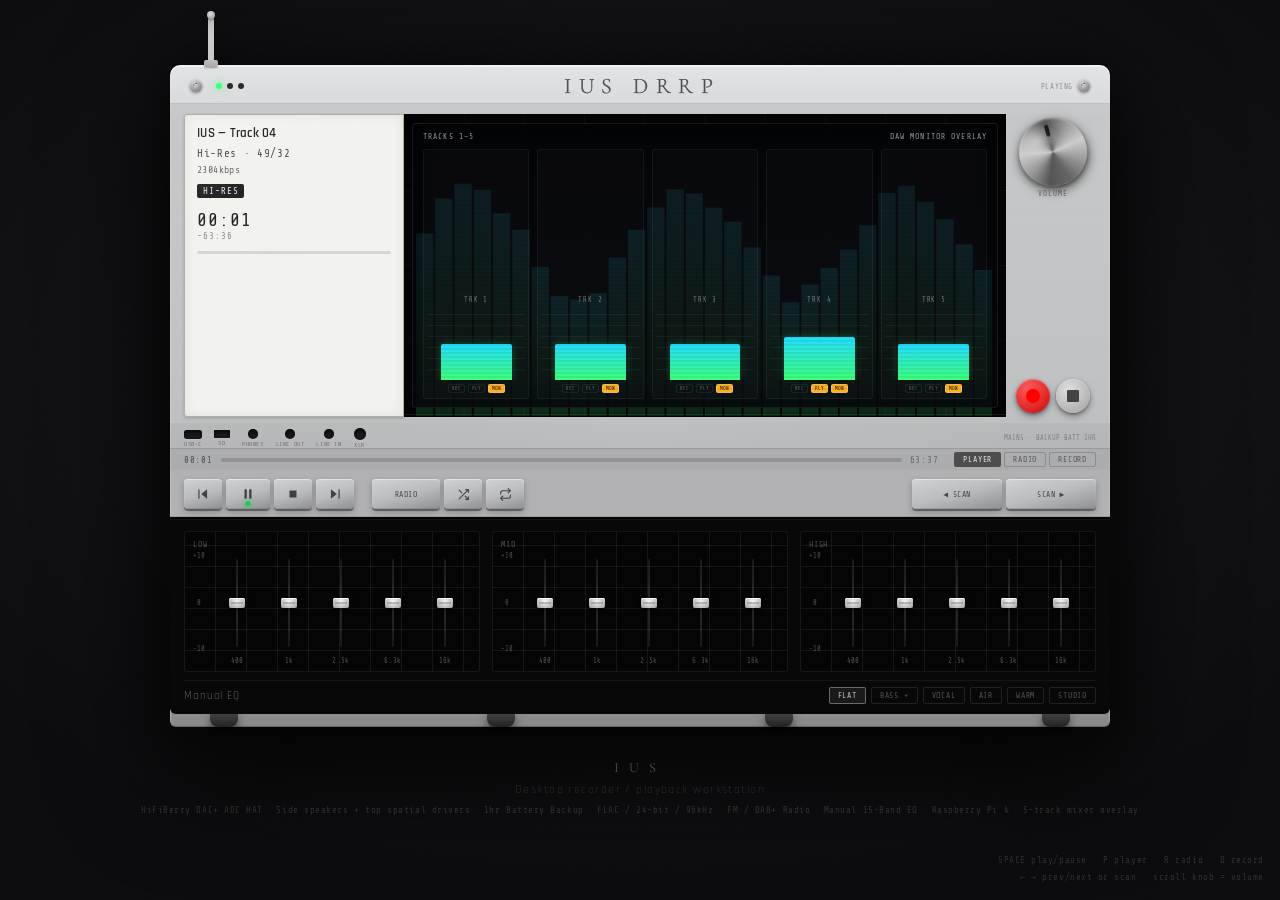
<file: Desktop Version.html>
<!DOCTYPE html>
<html lang="en">
<head>
<meta charset="UTF-8"/>
<meta name="viewport" content="width=device-width, initial-scale=1.0"/>
<title>IUS DRRP Desktop</title>
<link rel="preconnect" href="https://fonts.googleapis.com"/>
<link href="https://fonts.googleapis.com/css2?family=Cormorant+Garamond:wght@300;400&family=Share+Tech+Mono&family=Rajdhani:wght@300;400;500;600&display=swap" rel="stylesheet"/>
<style>
*,*::before,*::after{box-sizing:border-box;margin:0;padding:0}
:root{
  /* Body / housing */
  --body-light:#d6d7d8;--body-mid:#c4c5c6;--body-dark:#aaaaac;
  --body-edge:#888;--body-shadow:#666;
  --body-hi:rgba(255,255,255,.45);
  /* Brushed metal */
  --rim-top:#e2e3e4;--rim-bot:#8a8b8c;
  /* Display */
  --disp-bg:#060608;--disp-dim:#0c0c10;
  --disp-green:#3dff7a;--disp-amber:#ffb020;
  --disp-cyan:#22ddff;--disp-red:#ff2a3c;--disp-white:#e8eeea;
  /* Info panel */
  --info-bg:#f2f2ee;--info-border:#b0b0a8;
  /* Buttons */
  --btn-top:#d0d1d2;--btn-face:#bbbcbe;--btn-bot:#8e9092;
  /* EQ */
  --eq-bg:#080808;--eq-grid:rgba(255,255,255,.07);--eq-line:rgba(255,255,255,.18);
  --fader-track:rgba(255,255,255,.12);--fader-dot:#f0f0f0;
  /* Fonts */
  --f-display:'Cormorant Garamond',serif;
  --f-mono:'Share Tech Mono',monospace;
  --f-ui:'Rajdhani',sans-serif;
}
html,body{min-height:100%;background:#111114;font-family:var(--f-ui);color:#e0e0e0}
body{display:flex;flex-direction:column;align-items:center;justify-content:center;min-height:100vh;padding:40px 16px 60px;
  background:radial-gradient(ellipse 70% 60% at 50% 40%,#1a1a1e 0%,#0c0c0e 100%)}

/* ═══════════════════════════════
   SCENE
═══════════════════════════════ */
.scene{position:relative;display:flex;flex-direction:column;align-items:center;gap:0;width:100%}
.grain{position:fixed;inset:0;pointer-events:none;opacity:.4;mix-blend-mode:overlay;z-index:0;
  background-image:url("data:image/svg+xml,%3Csvg viewBox='0 0 200 200' xmlns='http://www.w3.org/2000/svg'%3E%3Cfilter id='n'%3E%3CfeTurbulence type='fractalNoise' baseFrequency='.9' numOctaves='4' stitchTiles='stitch'/%3E%3C/filter%3E%3Crect width='100%25' height='100%25' filter='url(%23n)' opacity='.035'/%3E%3C/svg%3E");
  background-size:200px}

/* ═══════════════════════════════
   DEVICE WRAPPER
═══════════════════════════════ */
.device{
  position:relative;z-index:10;width:min(940px,98vw);
  filter:drop-shadow(0 28px 56px rgba(0,0,0,.8)) drop-shadow(0 6px 18px rgba(0,0,0,.5));
  animation:unitEnter .85s cubic-bezier(.16,1,.3,1) both;
}

/* ═══════════════════════════════
   HOUSING
═══════════════════════════════ */
.housing{
  position:relative;
  border-radius:10px 10px 6px 6px;
  overflow:visible;
  background-image:
    repeating-linear-gradient(0deg,transparent,transparent 3px,rgba(255,255,255,.008) 3px,rgba(255,255,255,.008) 6px),
    linear-gradient(180deg,var(--rim-top) 0%,var(--body-light) 8%,var(--body-mid) 45%,var(--body-dark) 85%,var(--body-edge) 100%);
  box-shadow:
    inset 0 2px 1px rgba(255,255,255,.5),
    inset 0 -1px 1px rgba(0,0,0,.3),
    inset 1px 0 1px rgba(255,255,255,.3),
    inset -1px 0 1px rgba(255,255,255,.2);
}

/* ═══════════════════════════════
   TOP RAIL — branding + screws
═══════════════════════════════ */
.top-rail{
  display:flex;align-items:center;justify-content:space-between;
  padding:8px 20px 4px;
  border-bottom:1px solid rgba(0,0,0,.12);
  position:relative;
}
.screw{
  width:12px;height:12px;border-radius:50%;
  background:radial-gradient(circle at 38% 35%,#dde 0%,#aaa 40%,#666 100%);
  box-shadow:0 1px 3px rgba(0,0,0,.5),inset 0 1px 1px rgba(255,255,255,.4);
  position:relative;flex-shrink:0;
}
.screw::after{
  content:'';position:absolute;inset:3px;
  background:transparent;
  border-top:1.5px solid rgba(0,0,0,.5);
  border-radius:50%;transform:rotate(-35deg);
}
.brand-logo{
  font-family:var(--f-display);font-size:22px;font-weight:300;
  letter-spacing:.35em;color:rgba(60,60,60,.85);
  text-transform:uppercase;
  /* Outline/stroke style from Image 3 */
  -webkit-text-stroke:0.5px rgba(40,40,40,.6);
  text-shadow:0 1px 0 rgba(255,255,255,.5);
  user-select:none;
}

/* Antenna */
.antenna{
  position:absolute;top:-48px;left:38px;width:6px;height:50px;
  background:linear-gradient(180deg,#bbb 0%,#ccc 40%,var(--body-mid) 100%);
  border-radius:3px 3px 0 0;
  box-shadow:1px 0 2px rgba(0,0,0,.3);
  transform-origin:bottom center;
}
.antenna::before{
  content:'';position:absolute;top:-6px;left:50%;transform:translateX(-50%);
  width:8px;height:8px;border-radius:50%;
  background:radial-gradient(circle at 40% 35%,#e0e0e0,#888);
  box-shadow:0 1px 3px rgba(0,0,0,.4);
}
.antenna-base{
  position:absolute;bottom:0;left:50%;transform:translateX(-50%);
  width:14px;height:7px;border-radius:2px;
  background:linear-gradient(180deg,#bbb,var(--body-dark));
  box-shadow:0 1px 2px rgba(0,0,0,.3);
}

/* ═══════════════════════════════
   MAIN DISPLAY SECTION
═══════════════════════════════ */
.display-section{
  display:flex;gap:0;padding:10px 14px 6px;align-items:stretch;
  background:linear-gradient(180deg,rgba(0,0,0,.08) 0%,transparent 100%);
}

/* Left: white info panel */
.info-panel{
  width:220px;flex-shrink:0;
  background:var(--info-bg);
  border:1px solid var(--info-border);
  border-radius:3px 0 0 3px;
  padding:10px 12px;
  display:flex;flex-direction:column;gap:4px;
  box-shadow:inset 0 0 12px rgba(0,0,0,.08),0 1px 3px rgba(0,0,0,.2);
  position:relative;min-height:110px;
}
.info-panel::after{
  content:'';position:absolute;top:0;left:0;right:0;bottom:0;
  background:linear-gradient(135deg,rgba(255,255,255,.1) 0%,transparent 50%);
  pointer-events:none;border-radius:3px 0 0 3px;
}
.info-track-name{font-family:var(--f-ui);font-size:13px;font-weight:600;color:#1a1a1a;letter-spacing:.02em}
.info-quality{font-family:var(--f-mono);font-size:11px;color:#444;letter-spacing:.06em;margin-top:2px}
.info-detail{font-family:var(--f-mono);font-size:10px;color:#666;letter-spacing:.04em}
.info-format-badge{
  display:inline-block;margin-top:4px;padding:2px 6px;
  background:#1a1a1a;color:#f0f0f0;
  font-family:var(--f-mono);font-size:9px;letter-spacing:.1em;border-radius:2px;
}
.info-progress{margin-top:auto;height:3px;background:rgba(0,0,0,.12);border-radius:2px;overflow:hidden}
.info-progress-fill{height:100%;background:linear-gradient(90deg,#1a1a1a,#555);border-radius:2px;transition:width .6s linear;width:0%}

/* Centre: waveform display */
.waveform-display{
  flex:1;background:var(--disp-bg);position:relative;overflow:hidden;
  border-top:1px solid #000;border-bottom:1px solid #000;
  box-shadow:inset 0 0 30px rgba(0,0,0,.7);
  min-height:110px;
}
.waveform-display::after{
  content:'';position:absolute;inset:0;pointer-events:none;z-index:5;
  background:repeating-linear-gradient(0deg,transparent,transparent 2px,rgba(0,0,0,.06) 2px,rgba(0,0,0,.06) 4px);
}
#waveCanvas{width:100%;height:100%;display:block}

/* Radio freq overlay (hidden in player mode) */
.wave-radio-overlay{
  position:absolute;inset:0;display:flex;flex-direction:column;
  align-items:center;justify-content:center;gap:4px;
  pointer-events:none;opacity:0;transition:opacity .3s;z-index:4;
}
.wave-radio-overlay.show{opacity:1}
.radio-big-freq{font-family:var(--f-mono);font-size:32px;color:var(--disp-amber);letter-spacing:.08em;text-shadow:0 0 20px var(--disp-amber)}
.radio-big-band{font-family:var(--f-mono);font-size:10px;color:var(--disp-amber);letter-spacing:.4em;opacity:.8}
.radio-station-name{font-family:var(--f-mono);font-size:11px;color:var(--disp-cyan);letter-spacing:.1em}

/* Rec overlay */
.wave-rec-overlay{
  position:absolute;bottom:6px;right:8px;
  font-family:var(--f-mono);font-size:10px;color:var(--disp-red);letter-spacing:.2em;
  opacity:0;transition:opacity .3s;z-index:4;
}
.wave-rec-overlay.show{opacity:1;animation:recBlink 1s ease-in-out infinite}

.mixer-overlay{position:absolute;inset:8px;display:flex;flex-direction:column;gap:8px;padding:8px 10px;background:linear-gradient(180deg,rgba(4,5,8,.92),rgba(8,10,14,.88));border:1px solid rgba(255,255,255,.08);border-radius:4px;opacity:0;pointer-events:none;transition:opacity .18s ease;z-index:4;box-shadow:inset 0 0 18px rgba(0,0,0,.45);}
.mixer-overlay.active{opacity:1;}
.mixer-head{display:flex;justify-content:space-between;align-items:center;font-family:var(--f-mono);font-size:8px;letter-spacing:.14em;color:rgba(255,255,255,.6);}
.mixer-grid{display:grid;grid-template-columns:repeat(5,1fr);gap:8px;flex:1;}
.mixer-track{display:flex;flex-direction:column;align-items:center;justify-content:flex-end;gap:4px;padding:5px 3px;background:rgba(255,255,255,.02);border:1px solid rgba(255,255,255,.05);border-radius:3px;}
.mixer-label{font-family:var(--f-mono);font-size:7px;color:rgba(255,255,255,.42);letter-spacing:.12em;}
.mixer-meter-wrap{width:100%;height:72px;display:flex;align-items:flex-end;justify-content:center;background:repeating-linear-gradient(0deg,transparent,transparent 10px,rgba(255,255,255,.05) 10px,rgba(255,255,255,.05) 11px);border-radius:2px;overflow:hidden;position:relative;}
.mixer-meter{width:72%;height:20%;background:linear-gradient(180deg,var(--disp-cyan),var(--disp-green));box-shadow:0 0 8px rgba(61,255,122,.25);border-radius:2px 2px 0 0;transition:height .16s ease;}
.mixer-state{display:flex;gap:3px;flex-wrap:wrap;justify-content:center;}
.mixer-pill{padding:1px 3px;border:1px solid rgba(255,255,255,.08);border-radius:2px;font-family:var(--f-mono);font-size:5px;color:rgba(255,255,255,.36);}
.mixer-pill.on{color:#111;background:var(--disp-amber);border-color:rgba(255,255,255,.25);}
.mixer-pill.mon.on{background:var(--disp-cyan);}

/* Right control cluster */
.control-cluster{
  display:flex;flex-direction:column;align-items:center;justify-content:space-between;
  padding:4px 6px 4px 10px;gap:8px;flex-shrink:0;
}
.main-knob-wrap{display:flex;flex-direction:column;align-items:center;gap:3px}
.main-knob{
  width:68px;height:68px;border-radius:50%;cursor:ns-resize;
  position:relative;user-select:none;
  background:
    radial-gradient(ellipse 55% 38% at 32% 28%,rgba(255,255,255,.42) 0%,transparent 60%),
    conic-gradient(from 0deg,#555,#999,#ccc,#999,#666,#555,#999,#ccc,#999,#555);
  box-shadow:0 4px 12px rgba(0,0,0,.6),0 2px 4px rgba(0,0,0,.4),inset 0 1px 2px rgba(255,255,255,.25);
  transition:transform .08s ease;
}
.main-knob:active{transform:scale(.97)}
.main-knob-notch{
  position:absolute;top:6px;left:50%;transform:translateX(-50%);
  width:4px;height:12px;background:rgba(0,0,0,.75);border-radius:2px;
}
.main-knob-label{font-family:var(--f-mono);font-size:7.5px;color:rgba(0,0,0,.45);letter-spacing:.12em}

.rec-btn-group{display:flex;gap:6px;align-items:center}
.rec-btn{
  width:34px;height:34px;border-radius:50%;border:none;cursor:pointer;
  display:flex;align-items:center;justify-content:center;
  box-shadow:0 3px 6px rgba(0,0,0,.4),0 1px 2px rgba(0,0,0,.3),inset 0 1px 1px rgba(255,255,255,.3);
  transition:all .1s ease;outline:none;position:relative;
  background:radial-gradient(circle at 38% 32%,rgba(255,255,255,.35),rgba(0,0,0,.1));
}
.rec-btn.record-btn{background:radial-gradient(circle at 38% 32%,#ff6666,#cc0000)}
.rec-btn.record-btn::after{content:'';width:14px;height:14px;border-radius:50%;background:#ff0000;box-shadow:0 0 6px rgba(255,0,0,.6)}
.rec-btn.record-btn.active::after{animation:recBlink 0.8s ease-in-out infinite}
.rec-btn.stop-btn{background:radial-gradient(circle at 38% 32%,#e0e0e0,#a0a0a0)}
.rec-btn.stop-btn::after{content:'';width:12px;height:12px;background:#444;border-radius:1px}
.rec-btn:active{transform:translateY(1px);box-shadow:0 1px 3px rgba(0,0,0,.4)}

/* ═══════════════════════════════
   PROGRESS / TABS ROW
═══════════════════════════════ */
.progress-row{
  display:flex;align-items:center;gap:8px;
  padding:3px 14px 3px;
  background:rgba(0,0,0,.08);
  border-top:1px solid rgba(0,0,0,.1);border-bottom:1px solid rgba(255,255,255,.06);
}
.prog-time{font-family:var(--f-mono);font-size:9px;color:rgba(0,0,0,.5);letter-spacing:.08em;flex-shrink:0}
.prog-track{flex:1;height:4px;background:rgba(0,0,0,.15);border-radius:2px;overflow:hidden;cursor:pointer;position:relative}
.prog-fill{height:100%;background:linear-gradient(90deg,#555,#333);border-radius:2px;transition:width .5s linear;width:0%;pointer-events:none}
.prog-total{font-family:var(--f-mono);font-size:9px;color:rgba(0,0,0,.4);letter-spacing:.08em;flex-shrink:0}
/* Mode tab buttons */
.mode-tabs{display:flex;gap:3px;margin-left:8px}
.mode-tab{
  padding:2px 8px;border:1px solid rgba(0,0,0,.18);border-radius:2px;
  background:transparent;cursor:pointer;
  font-family:var(--f-mono);font-size:8px;letter-spacing:.1em;
  color:rgba(0,0,0,.5);transition:all .15s ease;outline:none;
}
.mode-tab.active{background:rgba(0,0,0,.55);color:#e8e8e8;border-color:transparent}
.mode-tab:hover:not(.active){background:rgba(0,0,0,.1)}

/* ═══════════════════════════════
   TRANSPORT ROW
═══════════════════════════════ */
.transport-row{
  display:flex;align-items:center;gap:4px;
  padding:8px 14px 7px;
  background:linear-gradient(180deg,rgba(0,0,0,.05) 0%,rgba(0,0,0,.02) 100%);
  border-bottom:1px solid rgba(0,0,0,.1);
}
/* Physical square button */
.t-btn{
  width:38px;height:30px;border:none;border-radius:4px;cursor:pointer;
  display:flex;align-items:center;justify-content:center;
  font-family:var(--f-mono);font-size:8px;color:rgba(40,42,46,.8);
  letter-spacing:.06em;outline:none;position:relative;
  background:linear-gradient(165deg,var(--btn-top) 0%,var(--btn-face) 50%,var(--btn-bot) 100%);
  box-shadow:0 2px 0 rgba(0,0,0,.35),0 3px 6px rgba(0,0,0,.25),inset 0 1px 1px rgba(255,255,255,.5),inset 0 -1px 0 rgba(0,0,0,.1);
  transition:all .08s ease;user-select:none;
}
.t-btn svg{width:14px;height:14px;pointer-events:none}
.t-btn svg polygon,.t-btn svg rect{fill:rgba(35,38,44,.82)}
.t-btn svg line{stroke:rgba(35,38,44,.82);stroke-width:2;fill:none;stroke-linecap:round}
.t-btn:hover{background:linear-gradient(165deg,#dcdee0 0%,#cacccf 50%,#989a9d 100%)}
.t-btn:active,.t-btn.pressed{transform:translateY(2px);box-shadow:0 0 0 rgba(0,0,0,.35),inset 0 1px 2px rgba(0,0,0,.2)}
/* Play button slightly larger + green indicator */
.play-btn{width:44px;position:relative}
.play-btn .play-led{
  position:absolute;bottom:3px;left:50%;transform:translateX(-50%);
  width:5px;height:5px;border-radius:50%;background:#2a2a2a;
  transition:all .3s ease;
}
.play-btn.playing .play-led{background:#22cc44;box-shadow:0 0 6px #22cc44}
/* Wide buttons */
.t-btn.wide{width:68px}
.t-btn.xwide{width:90px}
/* Separator gap */
.t-sep{width:10px;flex-shrink:0}
.t-sep-sm{width:4px;flex-shrink:0}
/* Right side of transport */
.transport-right{margin-left:auto;display:flex;gap:4px;align-items:center}

/* ═══════════════════════════════
   EQ SECTION
═══════════════════════════════ */
.eq-section{
  background:var(--eq-bg);
  margin:0;
  border-top:2px solid rgba(0,0,0,.5);
  border-radius:0 0 6px 6px;
  padding:12px 14px 10px;
  position:relative;
}
.eq-section::before{
  content:'';position:absolute;top:0;left:0;right:0;height:1px;
  background:rgba(255,255,255,.04);
}
.eq-banks{display:flex;gap:12px}
.eq-bank{
  flex:1;display:flex;flex-direction:column;
  border:1px solid rgba(255,255,255,.07);
  border-radius:3px;padding:8px 8px 6px;
  background:rgba(0,0,0,.3);
  position:relative;
}
.eq-bank-bg-lines{
  position:absolute;inset:0;overflow:hidden;border-radius:3px;pointer-events:none;
  /* Subtle grid */
  background-image:
    repeating-linear-gradient(0deg,transparent,transparent 20px,var(--eq-grid) 20px,var(--eq-grid) 21px),
    repeating-linear-gradient(90deg,transparent,transparent 30px,var(--eq-grid) 30px,var(--eq-grid) 31px);
}
.eq-bank-label-row{
  display:flex;justify-content:flex-start;align-items:center;
  margin-bottom:4px;
}
.eq-bank-dblabel{
  font-family:var(--f-mono);font-size:8px;color:rgba(255,255,255,.3);
  letter-spacing:.1em;
}
/* dB markers on left */
.eq-db-markers{
  display:flex;flex-direction:column;justify-content:space-between;
  height:100px;padding:0;margin-right:4px;flex-shrink:0;
}
.eq-db-markers span{
  font-family:var(--f-mono);font-size:7px;color:rgba(255,255,255,.28);
  display:block;line-height:1;
}
.eq-faders-row{display:flex;gap:0;flex:1}
.eq-fader-col{
  flex:1;display:flex;flex-direction:column;align-items:center;gap:4px;
  position:relative;
}
/* Fader track */
.fader-track-wrap{
  position:relative;width:100%;height:100px;display:flex;align-items:center;justify-content:center;
  cursor:ns-resize;
}
.fader-track{
  width:2px;height:88px;
  background:linear-gradient(180deg,rgba(255,255,255,.08),rgba(255,255,255,.15),rgba(255,255,255,.08));
  border-radius:1px;position:relative;
}
/* Tick marks on track */
.fader-track::before{
  content:'';position:absolute;left:-4px;right:-4px;
  top:50%;height:1px;background:rgba(255,255,255,.2);transform:translateY(-50%);
}
/* Fader dot (the physical slider knob) */
.fader-dot{
  position:absolute;left:50%;transform:translate(-50%,-50%);
  width:16px;height:10px;border-radius:2px;
  background:radial-gradient(ellipse at 50% 30%,rgba(255,255,255,.95),rgba(200,200,200,.8));
  box-shadow:0 2px 4px rgba(0,0,0,.6),0 1px 1px rgba(0,0,0,.3),inset 0 1px 0 rgba(255,255,255,.9);
  cursor:ns-resize;top:50%;
  z-index:5;transition:top .05s linear;
}
.fader-dot::after{content:'';position:absolute;inset:4px 2px;border-top:1px solid rgba(0,0,0,.2);border-bottom:1px solid rgba(0,0,0,.2)}
/* Freq label */
.fader-freq-label{
  font-family:var(--f-mono);font-size:7px;color:rgba(255,255,255,.3);
  letter-spacing:.04em;text-align:center;flex-shrink:0;
}
/* EQ bank group row (db markers + faders) */
.eq-bank-main{display:flex;align-items:flex-start;gap:2px}
/* Zero-line indicator */
.fader-track::after{
  content:'';position:absolute;left:-5px;right:-5px;
  top:50%;height:1px;
  background:rgba(255,255,255,.12);transform:translateY(-50%);
}

/* EQ footer */
.eq-footer{
  display:flex;align-items:center;justify-content:space-between;
  margin-top:8px;padding-top:6px;border-top:1px solid rgba(255,255,255,.05);
}
.eq-label{font-family:var(--f-ui);font-size:11px;font-weight:400;color:rgba(255,255,255,.35);letter-spacing:.08em}
.eq-presets{display:flex;gap:5px}
.eq-preset-btn{
  padding:3px 8px;border:1px solid rgba(255,255,255,.1);border-radius:2px;
  background:transparent;color:rgba(255,255,255,.3);
  font-family:var(--f-mono);font-size:8px;letter-spacing:.1em;
  cursor:pointer;transition:all .18s;outline:none;
}
.eq-preset-btn:hover,.eq-preset-btn.active{
  border-color:rgba(255,255,255,.35);color:rgba(255,255,255,.75);
  background:rgba(255,255,255,.07);
}

/* ═══════════════════════════════
   FEET
═══════════════════════════════ */
.feet-row{
  display:flex;justify-content:space-between;padding:0 40px;
  margin-top:-1px;
}
.foot{
  width:28px;height:14px;
  background:linear-gradient(180deg,#444,#222);
  border-radius:0 0 8px 8px;
  box-shadow:0 4px 8px rgba(0,0,0,.5);
}

/* ═══════════════════════════════
   SIDE PORTS (visual only)
═══════════════════════════════ */
.side-ports-row{
  display:flex;align-items:center;justify-content:center;gap:12px;
  padding:5px 14px 0;
  background:linear-gradient(90deg,rgba(0,0,0,.04),transparent,rgba(0,0,0,.04));
}
.port-item{display:flex;flex-direction:column;align-items:center;gap:2px}
.port-hole{background:#1a1a20;border-radius:2px;box-shadow:inset 0 2px 4px rgba(0,0,0,.8),0 1px 0 rgba(255,255,255,.1)}
.port-hole.usb{width:18px;height:9px;border-radius:3px}
.port-hole.jack{width:10px;height:10px;border-radius:50%}
.port-hole.sd{width:16px;height:8px;border-radius:1px}
.port-hole.xlr{width:12px;height:12px;border-radius:50%}
.port-label{font-family:var(--f-mono);font-size:6px;color:rgba(0,0,0,.38);letter-spacing:.1em}

/* ═══════════════════════════════
   BELOW DEVICE INFO
═══════════════════════════════ */
.device-info{
  margin-top:32px;text-align:center;z-index:10;
  animation:fadeUp .9s .4s both;
}
.device-info-brand{
  font-family:var(--f-display);font-size:14px;font-weight:300;
  letter-spacing:.7em;color:rgba(255,255,255,.35);margin-bottom:6px;
}
.device-info-tagline{font-family:var(--f-ui);font-size:12px;font-weight:300;color:rgba(255,255,255,.2);letter-spacing:.12em;margin-bottom:8px}
.device-info-specs{display:flex;flex-wrap:wrap;justify-content:center;gap:0 4px;font-family:var(--f-mono);font-size:9px;color:rgba(255,255,255,.15);letter-spacing:.06em}
.device-info-specs .dot{color:rgba(255,255,255,.1)}

/* Kbd hint */
.kbd-hint{position:fixed;bottom:14px;right:16px;font-family:var(--f-mono);font-size:9px;color:rgba(255,255,255,.15);letter-spacing:.06em;line-height:1.9;text-align:right;pointer-events:none;animation:fadeUp .8s 2s both}
@media(max-width:600px){.kbd-hint{display:none}}

/* ═══════════════════════════════
   KEYFRAMES
═══════════════════════════════ */
@keyframes unitEnter{from{opacity:0;transform:translateY(24px) scale(.98)}to{opacity:1;transform:none}}
@keyframes fadeUp{from{opacity:0;transform:translateY(12px)}to{opacity:1;transform:none}}
@keyframes recBlink{0%,100%{opacity:1}50%{opacity:.2}}
@keyframes dotBreathe{0%,100%{opacity:1}50%{opacity:.35}}

/* ═══════════════════════════════
   STATUS LEDS
═══════════════════════════════ */
.status-leds{display:flex;gap:5px;align-items:center}
.led{width:6px;height:6px;border-radius:50%;background:#2a2a2a;transition:all .35s ease}
.led.on-red{background:var(--disp-red);box-shadow:0 0 7px var(--disp-red)}
.led.on-green{background:var(--disp-green);box-shadow:0 0 7px var(--disp-green);animation:dotBreathe 2.5s ease-in-out infinite}
.led.on-amber{background:var(--disp-amber);box-shadow:0 0 7px var(--disp-amber)}

/* Mode button active accent line */
.t-btn.mode-active{
  background:linear-gradient(165deg,#888a8d 0%,#6c6e70 50%,#505255 100%);
  color:rgba(220,222,225,.9);
  box-shadow:0 1px 0 rgba(0,0,0,.4),inset 0 2px 3px rgba(0,0,0,.25);
}

/* Responsive */
@media(max-width:700px){
  .info-panel{width:140px}
  .brand-logo{font-size:16px;letter-spacing:.2em}
  .main-knob{width:52px;height:52px}
  .eq-banks{gap:6px}
  .t-btn{width:30px;height:26px}
  .t-btn.wide{width:52px}
  .t-btn.xwide{width:68px}
}
</style>
</head>
<body>
<div class="grain"></div>

<div class="scene">

<!-- ═══════ DEVICE ═══════ -->
<div class="device">
<div class="housing">

  <!-- Antenna -->
  <div class="antenna" id="antenna"><div class="antenna-base"></div></div>

  <!-- Top rail -->
  <div class="top-rail">
    <div style="display:flex;align-items:center;gap:14px">
      <div class="screw"></div>
      <div class="status-leds">
        <div class="led" id="ledPower"></div>
        <div class="led" id="ledRec"></div>
        <div class="led" id="ledSig"></div>
      </div>
    </div>
    <div class="brand-logo">IUS DRRP</div>
    <div style="display:flex;align-items:center;gap:14px">
      <div class="status-leds" style="flex-direction:row-reverse">
        <div class="screw"></div>
        <div style="font-family:var(--f-mono);font-size:7.5px;color:rgba(0,0,0,.35);letter-spacing:.08em" id="topStatusText">STANDBY</div>
      </div>
    </div>
  </div>

  <!-- Display section -->
  <div class="display-section">

    <!-- Left info panel -->
    <div class="info-panel" id="infoPanel">
      <div class="info-track-name" id="infTrackName">IUS DRRP — Track 04</div>
      <div class="info-quality" id="infQuality">Hi-Res · 49/32</div>
      <div class="info-detail" id="infDetail">FLAC · 24-bit / 48kHz</div>
      <div><span class="info-format-badge" id="infBadge">HI-RES</span></div>
      <div style="margin-top:6px">
        <div style="font-family:var(--f-mono);font-size:18px;color:#1a1a1a;letter-spacing:.06em" id="infTime">00:00</div>
        <div style="font-family:var(--f-mono);font-size:9px;color:#888;letter-spacing:.1em;margin-top:1px" id="infRemain">--:--</div>
      </div>
      <div class="info-progress" style="margin-top:6px">
        <div class="info-progress-fill" id="infProgressFill"></div>
      </div>
    </div>

    <!-- Centre waveform -->
    <div class="waveform-display" id="waveformDisplay">
      <canvas id="waveCanvas"></canvas>
      <div class="wave-radio-overlay" id="radioOverlay">
        <div class="radio-big-band" id="radioBigBand">FM</div>
        <div class="radio-big-freq" id="radioBigFreq">102.5</div>
        <div class="radio-station-name" id="radioStationName">BBC Radio 6</div>
      </div>
      <div class="wave-rec-overlay" id="recOverlay">● REC</div>
      <div class="mixer-overlay" id="mixerOverlay">
        <div class="mixer-head"><span>TRACKS 1–5</span><span id="mixerModeText">DAW MONITOR</span></div>
        <div class="mixer-grid" id="mixerGrid"></div>
      </div>
    </div>

    <!-- Right cluster: knob + rec buttons -->
    <div class="control-cluster">
      <div class="main-knob-wrap">
        <div class="main-knob" id="mainKnob" data-angle="0">
          <div class="main-knob-notch"></div>
        </div>
        <div class="main-knob-label" id="knobLabel">VOLUME</div>
      </div>
      <div class="rec-btn-group">
        <div class="rec-btn record-btn" id="recBtn" title="Record"></div>
        <div class="rec-btn stop-btn" id="recStopBtn" title="Stop Recording"></div>
      </div>
    </div>

  </div><!-- /display-section -->

  <!-- Side ports visual row -->
  <div class="side-ports-row">
    <div class="port-item"><div class="port-hole usb"></div><span class="port-label">USB-C</span></div>
    <div class="port-item"><div class="port-hole sd"></div><span class="port-label">SD</span></div>
    <div class="port-item"><div class="port-hole jack"></div><span class="port-label">PHONES</span></div>
    <div class="port-item"><div class="port-hole jack"></div><span class="port-label">LINE OUT</span></div>
    <div class="port-item"><div class="port-hole jack"></div><span class="port-label">LINE IN</span></div>
    <div class="port-item"><div class="port-hole xlr"></div><span class="port-label">XLR</span></div>
    <div class="port-item" style="margin-left:auto"><div style="font-family:var(--f-mono);font-size:7px;color:rgba(0,0,0,.3)">MAINS · BACKUP BATT 1HR</div></div>
  </div>

  <!-- Progress row -->
  <div class="progress-row">
    <span class="prog-time" id="progTimeLeft">00:00</span>
    <div class="prog-track" id="progTrack"><div class="prog-fill" id="progFill"></div></div>
    <span class="prog-total" id="progTimeTotal">--:--</span>
    <div class="mode-tabs">
      <button class="mode-tab active" id="tabPlayer">PLAYER</button>
      <button class="mode-tab" id="tabRadio">RADIO</button>
      <button class="mode-tab" id="tabRecord">RECORD</button>
    </div>
  </div>

  <!-- Transport row -->
  <div class="transport-row">
    <!-- Transport left group -->
    <button class="t-btn" id="btnPrev" title="Previous">
      <svg viewBox="0 0 24 24"><polygon points="19,20 9,12 19,4"/><line x1="5" y1="19" x2="5" y2="5"/></svg>
    </button>
    <button class="t-btn play-btn" id="btnPlay" title="Play/Pause">
      <svg viewBox="0 0 24 24" id="playIcon"><polygon points="5,3 19,12 5,21"/></svg>
      <svg viewBox="0 0 24 24" id="pauseIcon" style="display:none"><rect x="6" y="4" width="4" height="16"/><rect x="14" y="4" width="4" height="16"/></svg>
      <div class="play-led"></div>
    </button>
    <button class="t-btn" id="btnStop" title="Stop">
      <svg viewBox="0 0 24 24"><rect x="6" y="6" width="12" height="12"/></svg>
    </button>
    <button class="t-btn" id="btnNext" title="Next">
      <svg viewBox="0 0 24 24"><polygon points="5,4 15,12 5,20"/><line x1="19" y1="5" x2="19" y2="19"/></svg>
    </button>

    <div class="t-sep"></div>

    <!-- Additional buttons -->
    <button class="t-btn wide" id="btnRadioMode" title="Radio Mode">RADIO</button>
    <button class="t-btn" id="btnShuffle" title="Shuffle">
      <svg viewBox="0 0 24 24" style="width:13px;height:13px">
        <path d="M16 3h5v5M4 20L21 3M21 16v5h-5M15 15l6 6M4 4l5 5" stroke="rgba(35,38,44,.8)" stroke-width="2" fill="none" stroke-linecap="round"/>
      </svg>
    </button>
    <button class="t-btn" id="btnRepeat" title="Repeat">
      <svg viewBox="0 0 24 24" style="width:13px;height:13px">
        <path d="M17 1l4 4-4 4M3 11V9a4 4 0 014-4h14M7 23l-4-4 4-4M21 13v2a4 4 0 01-4 4H3" stroke="rgba(35,38,44,.8)" stroke-width="2" fill="none" stroke-linecap="round"/>
      </svg>
    </button>

    <!-- Right group -->
    <div class="transport-right">
      <button class="t-btn xwide" id="btnScanPrev" title="Scan Down / Prev Track">◀ SCAN</button>
      <button class="t-btn xwide" id="btnScanNext" title="Scan Up / Next Track">SCAN ▶</button>
    </div>
  </div>

  <!-- ═══ MANUAL EQ SECTION ═══ -->
  <div class="eq-section">
    <div class="eq-banks" id="eqBanksContainer">
      <!-- JS renders 3 banks × 5 faders -->
    </div>
    <div class="eq-footer">
      <span class="eq-label">Manual EQ</span>
      <div class="eq-presets">
        <button class="eq-preset-btn active" data-eqp="flat">FLAT</button>
        <button class="eq-preset-btn" data-eqp="bass">BASS +</button>
        <button class="eq-preset-btn" data-eqp="vocal">VOCAL</button>
        <button class="eq-preset-btn" data-eqp="air">AIR</button>
        <button class="eq-preset-btn" data-eqp="warm">WARM</button>
        <button class="eq-preset-btn" data-eqp="studio">STUDIO</button>
      </div>
    </div>
  </div>

  <!-- Feet -->
  <div class="feet-row">
    <div class="foot"></div>
    <div class="foot"></div>
    <div class="foot"></div>
    <div class="foot"></div>
  </div>

</div><!-- /housing -->
</div><!-- /device -->

<!-- Info below -->
<div class="device-info">
  <div class="device-info-brand">IUS</div>
  <div class="device-info-tagline">Desktop recorder / playback workstation</div>
  <div class="device-info-specs">
    <span>HiFiBerry DAC+ ADC HAT</span><span class="dot"> · </span>
    <span>Side speakers + top spatial drivers</span><span class="dot"> · </span>
    <span>1hr Battery Backup</span><span class="dot"> · </span>
    <span>FLAC / 24-bit / 96kHz</span><span class="dot"> · </span>
    <span>FM / DAB+ Radio</span><span class="dot"> · </span>
    <span>Manual 15-Band EQ</span><span class="dot"> · </span>
    <span>Raspberry Pi 4</span><span class="dot"> · </span><span>5-track mixer overlay</span>
  </div>
</div>

</div><!-- /scene -->

<div class="kbd-hint">
  SPACE play/pause &nbsp; P player &nbsp; R radio &nbsp; D record<br>
  ← → prev/next or scan &nbsp; scroll knob = volume
</div>

<script>
/* ═══════════════════════════════════════════════════════
   IUS DESKTOP UNIT — All-in-one script
═══════════════════════════════════════════════════════ */
(function(){
'use strict';

/* ──────────── helpers ──────────── */
const $ = id => document.getElementById(id);
function fmt(s){ const m=Math.floor(s/60),sec=Math.floor(s%60); return`${String(m).padStart(2,'0')}:${String(sec).padStart(2,'0')}`; }
function clamp(v,a,b){return Math.max(a,Math.min(b,v))}

/* ──────────── state ──────────── */
const S = {
  mode:'player', playing:false, recording:false,
  volume:68, trackIdx:3, elapsed:0,
  recElapsed:0, radioPreset:2,
  eqValues: Array.from({length:15},()=>0), // 3 banks × 5
};

/* ──────────── tracks ──────────── */
const TRACKS = [
  {artist:'IUS',          title:'Track 01',           dur:243,  fmt:'Hi-Res',   spec:'49/32',  kbps:'2304kbps'},
  {artist:'IUS',          title:'Prototype Alpha',     dur:318,  fmt:'FLAC',     spec:'24/48',  kbps:'1152kbps'},
  {artist:'Field Session',title:'Morning Recording',   dur:412,  fmt:'FLAC',     spec:'24/48',  kbps:'1152kbps'},
  {artist:'IUS',          title:'Track 04',            dur:3817, fmt:'Hi-Res',   spec:'49/32',  kbps:'2304kbps'},
  {artist:'Aux Line In',  title:'Session A — Take 2',  dur:187,  fmt:'FLAC',     spec:'16/44',  kbps:'1411kbps'},
  {artist:'IUS',          title:'Headphone Test',      dur:527,  fmt:'LOSSLESS', spec:'32/96',  kbps:'4608kbps'},
  {artist:'Studio Input', title:'Live Capture 01',     dur:892,  fmt:'FLAC',     spec:'24/96',  kbps:'2304kbps'},
];

/* ──────────── radio ──────────── */
const RADIO = [
  {freq:88.6,  band:'FM',  name:'BBC Radio 2',    song:'Elbow — One Day Like This',     sig:5},
  {freq:97.3,  band:'FM',  name:'BBC Radio 1',    song:'FKA twigs — Cellophane',        sig:4},
  {freq:102.5, band:'FM',  name:'BBC Radio 6',    song:'Florence + The Machine',         sig:5},
  {freq:105.4, band:'FM',  name:'Jazz FM',        song:'Miles Davis — Kind of Blue',    sig:3},
  {freq:107.1, band:'DAB', name:'BBC 6 Music HD', song:'Portishead — Glory Box',        sig:5},
];

/* ──────────── EQ presets (15 bands: 3 banks × 5) ──────────── */
const EQ_PRESETS = {
  flat:  Array(15).fill(0),
  bass:  [6,4,2,0,-1, 5,3,1,0,-1, 4,2,1,0,-1],
  vocal: [-2,0,4,5,2, -1,1,5,6,3, -2,0,4,5,2],
  air:   [0,0,1,3,8,  0,0,1,4,9,  0,0,2,4,8],
  warm:  [3,2,1,0,-2, 4,3,2,0,-2, 3,2,1,0,-2],
  studio:[2,1,0,2,4,  0,0,0,0,0, -1,0,1,3,5],
};
const EQ_FREQS = ['400','1k','2.5k','6.3k','16k'];
const EQ_BANK_NAMES = ['LOW','MID','HIGH'];


/* ──────────── 5-track mixer overlay ──────────── */
function buildMixer(){
  const grid=$('mixerGrid'); if(!grid) return;
  grid.innerHTML='';
  for(let i=0;i<5;i++){
    const t=document.createElement('div');
    t.className='mixer-track';
    t.innerHTML=`<div class="mixer-label">TRK ${i+1}</div><div class="mixer-meter-wrap"><div class="mixer-meter" id="mxMeter${i}"></div></div><div class="mixer-state"><span class="mixer-pill" id="mxRec${i}">REC</span><span class="mixer-pill" id="mxPlay${i}">PLY</span><span class="mixer-pill" id="mxMon${i}">MON</span></div>`;
    grid.appendChild(t);
  }
}
let mixerTimeout=null;
function refreshMixer(){
  for(let i=0;i<5;i++){
    const group=S.eqValues.slice(i*3,i*3+3);
    const avg=group.reduce((a,b)=>a+b,0)/group.length;
    const h=Math.max(10, Math.min(100, 50 + avg*4 + (S.playing?18:0) + (i===S.trackIdx%5?10:0)));
    const meter=$('mxMeter'+i); if(meter) meter.style.height=h+'%';
    $('mxRec'+i)?.classList.toggle('on', S.mode==='record' && i===0);
    $('mxPlay'+i)?.classList.toggle('on', S.mode==='player' && (i===S.trackIdx%5));
    $('mxMon'+i)?.classList.toggle('on', S.mode!=='radio');
  }
  if($('mixerModeText')) $('mixerModeText').textContent=S.mode==='record'?'TRACK ARM / INPUT MON':'DAW MONITOR OVERLAY';
}
function showMixer(){
  const ov=$('mixerOverlay'); if(!ov) return;
  refreshMixer(); ov.classList.add('active');
  clearTimeout(mixerTimeout); mixerTimeout=setTimeout(()=>ov.classList.remove('active'),2800);
}

/* ──────────── Build EQ faders ──────────── */

(function buildEQ(){
  const container = $('eqBanksContainer');
  for(let b=0;b<3;b++){
    const bank = document.createElement('div');
    bank.className = 'eq-bank';
    bank.innerHTML = `<div class="eq-bank-bg-lines"></div>
      <div class="eq-bank-label-row"><span class="eq-bank-dblabel">${EQ_BANK_NAMES[b]}</span></div>
      <div class="eq-bank-main">
        <div class="eq-db-markers">
          <span>+10</span><span>&nbsp;0</span><span>-10</span>
        </div>
        <div class="eq-faders-row" id="bank${b}Faders"></div>
      </div>`;
    container.appendChild(bank);

    const fadersRow = bank.querySelector(`#bank${b}Faders`);
    for(let f=0;f<5;f++){
      const idx = b*5+f;
      const col = document.createElement('div');
      col.className='eq-fader-col';
      col.innerHTML=`
        <div class="fader-track-wrap" data-idx="${idx}">
          <div class="fader-track" id="ft${idx}">
            <div class="fader-dot" id="fd${idx}" style="top:50%"></div>
          </div>
        </div>
        <div class="fader-freq-label">${EQ_FREQS[f]}</div>`;
      fadersRow.appendChild(col);
    }
  }
  initFaderDrag();
})();

function setFaderValue(idx, dB){
  // dB: -10 to +10
  S.eqValues[idx] = clamp(dB,-10,10);
  showMixer();
  const pct = (10 - S.eqValues[idx]) / 20; // 0=top(+10), 1=bottom(-10)
  const track = $('ft'+idx);
  if(!track) return;
  const trackH = track.offsetHeight || 88;
  const dotEl = $('fd'+idx);
  if(dotEl) dotEl.style.top = (pct * (trackH)) + 'px';
}

function initFaderDrag(){
  const wraps = document.querySelectorAll('.fader-track-wrap');
  wraps.forEach(wrap=>{
    const idx = +wrap.dataset.idx;
    let dragging=false, startY=0, startDB=0;
    const getDB=()=>S.eqValues[idx];

    function startDrag(y){dragging=true;startY=y;startDB=getDB();}
    function doDrag(y){
      if(!dragging)return;
      const dy=startY-y; // up = positive = boost
      const newDB=clamp(startDB+dy/4,-10,10);
      setFaderValue(idx,newDB);
    }
    function endDrag(){dragging=false;}

    wrap.addEventListener('mousedown',e=>{startDrag(e.clientY);e.preventDefault();});
    document.addEventListener('mousemove',e=>{doDrag(e.clientY);});
    document.addEventListener('mouseup',endDrag);
    wrap.addEventListener('touchstart',e=>{startDrag(e.touches[0].clientY);e.preventDefault();},{passive:false});
    document.addEventListener('touchmove',e=>{if(dragging){doDrag(e.touches[0].clientY);e.preventDefault();}},{passive:false});
    document.addEventListener('touchend',endDrag);
    // Click to set
    wrap.addEventListener('click',e=>{
      const rect=wrap.querySelector('.fader-track').getBoundingClientRect();
      const pct=(e.clientY-rect.top)/rect.height;
      setFaderValue(idx,clamp(10-pct*20,-10,10));
    });
  });
}

function applyEQPreset(name){
  const vals=EQ_PRESETS[name]||EQ_PRESETS.flat;
  vals.forEach((v,i)=>setFaderValue(i,v));
  document.querySelectorAll('.eq-preset-btn').forEach(b=>{
    b.classList.toggle('active',b.dataset.eqp===name);
  });
}

document.querySelectorAll('.eq-preset-btn').forEach(b=>{
  b.addEventListener('click',()=>applyEQPreset(b.dataset.eqp));
});

/* ──────────── Resize faders after layout ──────────── */
function refreshFaderPositions(){
  for(let i=0;i<15;i++) setFaderValue(i,S.eqValues[i]);
}
new ResizeObserver(refreshFaderPositions).observe($('eqBanksContainer'));
setTimeout(refreshFaderPositions,100);

/* ──────────── Waveform canvas ──────────── */
const waveCanvas = $('waveCanvas');
const wCtx = waveCanvas.getContext('2d');
let wPhase=0, wPhaseRec=0;

function resizeWave(){
  const dpr=window.devicePixelRatio||1;
  const w=$('waveformDisplay').clientWidth, h=$('waveformDisplay').clientHeight;
  waveCanvas.width=w*dpr; waveCanvas.height=h*dpr;
  wCtx.scale(dpr,dpr);
  _wW=w; _wH=h;
}
let _wW=400,_wH=110;
new ResizeObserver(resizeWave).observe($('waveformDisplay'));
setTimeout(resizeWave,50);

function drawWaveform(ts){
  const W=_wW,H=_wH;
  wCtx.clearRect(0,0,W,H);

  if(S.mode==='radio'){
    // Frequency spectrum bars
    const n=64,bw=(W-20)/n;
    wCtx.shadowBlur=0;
    for(let i=0;i<n;i++){
      const base=0.1+0.4*Math.abs(Math.sin(i*0.3+wPhase*0.6))*Math.abs(Math.cos(i*0.15+wPhase*0.3));
      const h2=Math.max(2,base*H*0.85);
      const x=10+i*bw;
      const grad=wCtx.createLinearGradient(0,H-h2,0,H);
      grad.addColorStop(0,'rgba(255,176,32,.9)');
      grad.addColorStop(.6,'rgba(255,176,32,.4)');
      grad.addColorStop(1,'rgba(255,176,32,.1)');
      wCtx.fillStyle=grad;
      wCtx.fillRect(x,H-h2,bw-1,h2);
    }
    wPhase+=0.018;
    return;
  }

  if(S.mode==='record'){
    // Live oscilloscope — simulated input
    wCtx.strokeStyle='rgba(255,42,60,.9)';
    wCtx.lineWidth=1.5;
    wCtx.shadowColor='rgba(255,42,60,.5)';
    wCtx.shadowBlur=6;
    wCtx.beginPath();
    for(let x=0;x<W;x++){
      const t=x/W;
      const v=0.4*Math.sin(t*Math.PI*14+wPhaseRec)
             +0.2*Math.sin(t*Math.PI*31+wPhaseRec*1.3)
             +0.12*Math.sin(t*Math.PI*58+wPhaseRec*0.7)
             +0.06*(Math.random()-.5);
      const y=H/2+v*H*0.42;
      x===0?wCtx.moveTo(x,y):wCtx.lineTo(x,y);
    }
    wCtx.stroke();
    wPhaseRec+=0.08;
    // centre line
    wCtx.shadowBlur=0;
    wCtx.strokeStyle='rgba(255,42,60,.12)';
    wCtx.lineWidth=1;
    wCtx.beginPath();wCtx.moveTo(0,H/2);wCtx.lineTo(W,H/2);wCtx.stroke();
    return;
  }

  // Player mode: EQ spectrum graph
  const intensity=S.playing?1:0.22;
  wCtx.strokeStyle='rgba(255,255,255,.04)';
  wCtx.lineWidth=1;
  for(let i=1;i<4;i++){
    wCtx.beginPath();wCtx.moveTo(0,H*i/4);wCtx.lineTo(W,H*i/4);wCtx.stroke();
  }
  for(let i=1;i<10;i++){
    wCtx.beginPath();wCtx.moveTo(W*i/10,0);wCtx.lineTo(W*i/10,H);wCtx.stroke();
  }
  const n=30,bw=(W-24)/n;
  for(let i=0;i<n;i++){
    const eq=S.eqValues[i%15]||0;
    const motion=(Math.sin(i*0.55+wPhase*1.3)+1)*0.18;
    const base=0.14 + (eq+10)/20*0.46 + motion + (S.playing?0.06*Math.random():0);
    const h2=Math.max(4, Math.min(H*0.9, base*H));
    const x=12+i*bw;
    const grad=wCtx.createLinearGradient(0,H-h2,0,H);
    grad.addColorStop(0,'rgba(48,232,255,.95)');
    grad.addColorStop(.65,'rgba(61,255,122,.45)');
    grad.addColorStop(1,'rgba(61,255,122,.12)');
    wCtx.fillStyle=grad;
    wCtx.fillRect(x,H-h2,bw-2,h2);
  }
  wCtx.shadowBlur=0;
  wCtx.strokeStyle='rgba(255,255,255,.09)';
  wCtx.beginPath();wCtx.moveTo(0,H-1.5);wCtx.lineTo(W,H-1.5);wCtx.stroke();
  if(S.playing) wPhase+=0.04;
}

/* ──────────── RAF loop ──────────── */
let recVuT=0;
function loop(ts){
  requestAnimationFrame(loop);
  drawWaveform(ts);
  // VU simulation in record mode via info panel flash
}
requestAnimationFrame(loop);

/* ──────────── Player ──────────── */
let trackTick=null;

function loadTrack(idx){
  S.trackIdx=((idx%TRACKS.length)+TRACKS.length)%TRACKS.length;
  S.elapsed=0;
  const t=TRACKS[S.trackIdx];
  $('infTrackName').textContent=`${t.artist} — ${t.title}`;
  $('infQuality').textContent=`${t.fmt} · ${t.spec}`;
  $('infDetail').textContent=`${t.kbps}`;
  $('infBadge').textContent=t.fmt.toUpperCase();
  updatePlayerDisplay();
}

function updatePlayerDisplay(){
  const t=TRACKS[S.trackIdx];
  const pct=(S.elapsed/t.dur*100);
  $('infTime').textContent=fmt(S.elapsed);
  $('infRemain').textContent=`-${fmt(t.dur-S.elapsed)}`;
  $('infProgressFill').style.width=pct+'%';
  $('progFill').style.width=pct+'%';
  $('progTimeLeft').textContent=fmt(S.elapsed);
  $('progTimeTotal').textContent=fmt(t.dur);
}

function play(){
  if(S.playing||S.mode!=='player')return;
  S.playing=true;
  $('playIcon').style.display='none';
  $('pauseIcon').style.display='';
  $('btnPlay').classList.add('playing');
  $('topStatusText').textContent='PLAYING';
  $('ledPower').className='led on-green';
  trackTick=setInterval(()=>{
    S.elapsed++;
    if(S.elapsed>=TRACKS[S.trackIdx].dur){S.elapsed=0;loadTrack(S.trackIdx+1);if(S.playing){clearInterval(trackTick);play();return;}}
    updatePlayerDisplay();
  },1000);
}

function pause(){
  if(!S.playing)return;
  S.playing=false;
  $('playIcon').style.display='';
  $('pauseIcon').style.display='none';
  $('btnPlay').classList.remove('playing');
  $('topStatusText').textContent='PAUSED';
  clearInterval(trackTick);trackTick=null;
}

function stop(){
  pause();S.elapsed=0;updatePlayerDisplay();$('topStatusText').textContent='STOPPED';
  refreshMixer();
}

/* ──────────── Radio ──────────── */
let radioScanAnim=null, radioClock=null;

function loadPreset(idx){
  S.radioPreset=((idx%RADIO.length)+RADIO.length)%RADIO.length;
  const p=RADIO[S.radioPreset];
  $('radioBigFreq').textContent=p.freq.toFixed(1);
  $('radioBigBand').textContent=p.band;
  $('radioStationName').textContent=p.name;
  $('infTrackName').textContent=p.name;
  $('infQuality').textContent=p.song;
  $('infDetail').textContent=`${p.band} · ${p.freq.toFixed(1)} MHz`;
  $('infBadge').textContent=p.band;
  $('progTimeLeft').textContent=p.freq.toFixed(1);
  $('progTimeTotal').textContent='LIVE';
  $('infTime').textContent='--:--';
  $('infRemain').textContent='Live';
}

function radioScanTo(dir){
  if(radioScanAnim)return;
  const from=RADIO[S.radioPreset].freq;
  const toIdx=((S.radioPreset+dir+RADIO.length)%RADIO.length);
  const toFreq=RADIO[toIdx].freq;
  let step=0;const steps=26;
  radioScanAnim=setInterval(()=>{
    step++;
    const t=step/steps;const e=t<.5?2*t*t:-1+(4-2*t)*t;
    const f=from+(toFreq-from)*e;
    $('radioBigFreq').textContent=f.toFixed(1);
    $('progTimeLeft').textContent=f.toFixed(1);
    if(step>=steps){clearInterval(radioScanAnim);radioScanAnim=null;loadPreset(toIdx);}
  },28);
}

/* ──────────── Record ──────────── */
let recTick=null;
let recCount=1;

function startRecording(){
  refreshMixer();
  if(S.recording)return;
  S.recording=true;S.recElapsed=0;
  const fn=`REC_${String(recCount).padStart(3,'0')}.FLAC`;
  $('infTrackName').textContent=fn;
  $('infQuality').textContent='Recording — 24-bit / 48kHz';
  $('infDetail').textContent='FLAC · Line In';
  $('infBadge').textContent='REC';
  $('infBadge').style.background='#cc0000';
  $('topStatusText').textContent='RECORDING';
  $('ledRec').className='led on-red';
  $('recBtn').classList.add('active');
  $('recOverlay').classList.add('show');
  recTick=setInterval(()=>{
    S.recElapsed++;
    $('infTime').textContent=fmt(S.recElapsed);
    $('progTimeLeft').textContent=fmt(S.recElapsed);
  },1000);
}

function stopRecording(){
  if(!S.recording)return;
  S.recording=false;
  clearInterval(recTick);recTick=null;recCount++;
  $('ledRec').className='led';
  $('recBtn').classList.remove('active');
  $('recOverlay').classList.remove('show');
  $('infBadge').style.background='';
  $('topStatusText').textContent='STANDBY';
  refreshMixer();
}

/* ──────────── Mode switching ──────────── */
function switchMode(mode){
  const prev=S.mode;
  // Cleanup
  if(prev==='player'){stop();}
  if(prev==='radio'){clearInterval(radioClock);radioClock=null;$('ledSig').className='led';$('radioOverlay').classList.remove('show');}
  if(prev==='record'){stopRecording();}

  S.mode=mode;
  [$('tabPlayer'),$('tabRadio'),$('tabRecord')].forEach(t=>t.classList.remove('active'));

  if(mode==='player'){
    $('tabPlayer').classList.add('active');
    loadTrack(S.trackIdx);
    $('radioOverlay').classList.remove('show');
    $('topStatusText').textContent='PLAYER';
    $('infProgressFill').style.width='0%';
    setTimeout(()=>play(),200);
    refreshMixer();
  }
  else if(mode==='radio'){
    $('tabRadio').classList.add('active');
    loadPreset(S.radioPreset);
    $('radioOverlay').classList.add('show');
    $('ledSig').className='led on-amber';
    $('topStatusText').textContent='RADIO';
    $('infProgressFill').style.width='0%';
    $('ledPower').className='led on-amber';
    // Live clock
    function rtick(){const d=new Date();$('infTime').textContent=String(d.getHours()).padStart(2,'0')+':'+String(d.getMinutes()).padStart(2,'0');}
    rtick();radioClock=setInterval(rtick,30000);
    refreshMixer();
  }
  else if(mode==='record'){
    $('tabRecord').classList.add('active');
    $('radioOverlay').classList.remove('show');
    $('topStatusText').textContent='RECORD';
    $('ledPower').className='led on-red';
    startRecording();
    refreshMixer();
  }
}

/* ──────────── Main knob ──────────── */
(function initKnob(){
  const knob=$('mainKnob');
  let angle=0,dragging=false,startY=0,startA=0;
  function setAngle(a){
    angle=clamp(a,-150,150);
    knob.style.transform=`rotate(${angle}deg)`;
    const vol=Math.round((angle+150)/300*100);
    if(S.mode!=='radio'){ /* volume */ }
    else {/* tune */}
    $('knobLabel').textContent=S.mode==='radio'?'TUNE':'VOLUME';
  }
  knob.addEventListener('mousedown',e=>{dragging=true;startY=e.clientY;startA=angle;document.body.style.cursor='ns-resize';e.preventDefault();});
  document.addEventListener('mousemove',e=>{if(dragging)setAngle(startA+(startY-e.clientY)*1.2);});
  document.addEventListener('mouseup',()=>{if(dragging){dragging=false;document.body.style.cursor='';}});
  knob.addEventListener('touchstart',e=>{dragging=true;startY=e.touches[0].clientY;startA=angle;e.preventDefault();},{passive:false});
  document.addEventListener('touchmove',e=>{if(dragging){setAngle(startA+(startY-e.touches[0].clientY)*1.2);e.preventDefault();}},{passive:false});
  document.addEventListener('touchend',()=>{dragging=false;});
  knob.addEventListener('wheel',e=>{setAngle(angle-e.deltaY*.5);e.preventDefault();},{passive:false});
  setAngle(-15); // ~62%
})();

/* ──────────── Buttons ──────────── */
function press(el){el.classList.add('pressed');setTimeout(()=>el.classList.remove('pressed'),130);}

$('btnPlay').addEventListener('click',()=>{press($('btnPlay'));S.playing?pause():play();});
$('btnStop').addEventListener('click',()=>{press($('btnStop'));stop();});
$('btnPrev').addEventListener('click',()=>{
  press($('btnPrev'));
  if(S.mode==='radio')radioScanTo(-1);
  else{const wp=S.playing;if(S.elapsed>3){S.elapsed=0;updatePlayerDisplay();}else{stop();loadTrack(S.trackIdx-1);}if(wp)play();}
});
$('btnNext').addEventListener('click',()=>{
  press($('btnNext'));
  if(S.mode==='radio')radioScanTo(+1);
  else{const wp=S.playing;stop();loadTrack(S.trackIdx+1);if(wp)play();}
});
$('btnScanPrev').addEventListener('click',()=>{press($('btnScanPrev'));if(S.mode==='radio')radioScanTo(-1);else{const wp=S.playing;stop();loadTrack(S.trackIdx-1);if(wp)play();}});
$('btnScanNext').addEventListener('click',()=>{press($('btnScanNext'));if(S.mode==='radio')radioScanTo(+1);else{const wp=S.playing;stop();loadTrack(S.trackIdx+1);if(wp)play();}});
$('btnRadioMode').addEventListener('click',()=>{press($('btnRadioMode'));switchMode('radio');});
$('tabPlayer').addEventListener('click',()=>switchMode('player'));
$('tabRadio').addEventListener('click', ()=>switchMode('radio'));
$('tabRecord').addEventListener('click',()=>switchMode('record'));
$('recBtn').addEventListener('click',()=>{ if(!S.recording&&S.mode==='record')startRecording(); });
$('recStopBtn').addEventListener('click',()=>{ if(S.recording)stopRecording(); });
$('btnShuffle').addEventListener('click',()=>{press($('btnShuffle'));loadTrack(Math.floor(Math.random()*TRACKS.length));if(S.playing){clearInterval(trackTick);play();}});
$('btnRepeat').addEventListener('click',()=>press($('btnRepeat')));

/* Progress bar click to seek */
$('progTrack').addEventListener('click',e=>{
  if(S.mode!=='player')return;
  const rect=$('progTrack').getBoundingClientRect();
  const pct=(e.clientX-rect.left)/rect.width;
  S.elapsed=Math.round(pct*TRACKS[S.trackIdx].dur);
  updatePlayerDisplay();
});

/* ──────────── Keyboard ──────────── */
document.addEventListener('keydown',e=>{
  if(e.target.tagName==='INPUT')return;
  switch(e.code){
    case 'Space': e.preventDefault(); S.playing?pause():play(); break;
    case 'ArrowRight': if(S.mode==='radio')radioScanTo(+1);else{const wp=S.playing;stop();loadTrack(S.trackIdx+1);if(wp)play();} break;
    case 'ArrowLeft':  if(S.mode==='radio')radioScanTo(-1);else{const wp=S.playing;if(S.elapsed>3){S.elapsed=0;updatePlayerDisplay();}else{stop();loadTrack(S.trackIdx-1);}if(wp)play();} break;
    case 'KeyP': switchMode('player'); break;
    case 'KeyR': switchMode('radio');  break;
    case 'KeyD': switchMode('record'); break;
  }
});

/* ──────────── Boot ──────────── */
buildMixer();
loadTrack(S.trackIdx);
applyEQPreset('flat');
refreshMixer();
// Boot flash
setTimeout(()=>$('ledPower').className='led on-red',150);
setTimeout(()=>$('ledRec').className='led on-red',300);
setTimeout(()=>$('ledSig').className='led on-amber',450);
setTimeout(()=>{$('ledRec').className='led';$('ledSig').className='led';},900);
setTimeout(()=>{switchMode('player');},700);

})();
</script>
</body>
</html>
</file>
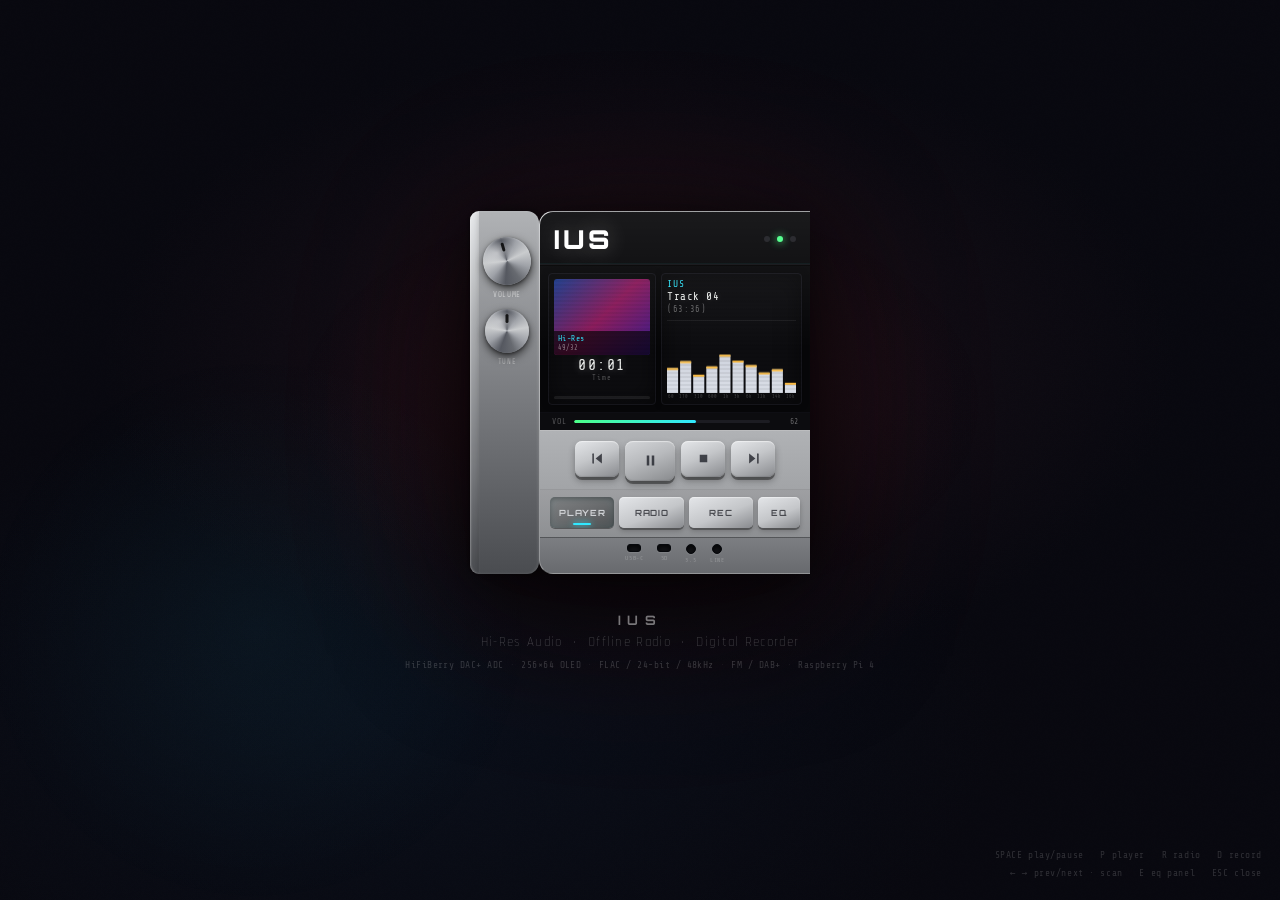
<file: Portable Version.html>
<!DOCTYPE html>
<html lang="en">
<head>
<meta charset="UTF-8"/>
<meta name="viewport" content="width=device-width, initial-scale=1.0"/>
<title>IUS — Hi-Res Audio Device</title>
<link rel="preconnect" href="https://fonts.googleapis.com"/>
<link href="https://fonts.googleapis.com/css2?family=Orbitron:wght@400;700;900&family=Share+Tech+Mono&family=Rajdhani:wght@300;400;600;700&display=swap" rel="stylesheet"/>
<style>
/* ════════════════════════════════════════
   RESET + ROOT
════════════════════════════════════════ */
*,*::before,*::after{box-sizing:border-box;margin:0;padding:0}
:root{
  --metal-light:#d8d8d8;--metal-mid:#b0b2b5;--metal-dark:#7a7c80;--metal-edge:#4a4c50;
  --chrome-hi:#e8eaec;--chrome-lo:#888b90;
  --oled-bg:#070709;--oled-dim:#0d0d10;--oled-text:#f0f2f0;
  --oled-green:#4cff88;--oled-amber:#ffb830;--oled-cyan:#30e8ff;
  --oled-red:#ff3444;--oled-blue:#3070ff;
  --btn-face:#c4c6c9;--btn-shadow:#888a8e;--btn-hi:#e4e6e9;
  --font-display:'Orbitron','Share Tech Mono',monospace;
  --font-mono:'Share Tech Mono',monospace;
  --font-ui:'Rajdhani',sans-serif;
}
html,body{width:100%;min-height:100%;background:#080810}
body{font-family:var(--font-ui);color:var(--oled-text);
  display:flex;flex-direction:column;align-items:center;justify-content:center;
  min-height:100vh;overflow-x:hidden}

/* ════════════════════════════════════════
   SCENE
════════════════════════════════════════ */
.scene{
  position:relative;display:flex;flex-direction:column;
  align-items:center;justify-content:center;
  min-height:100vh;width:100%;padding:60px 20px 80px;
  background:
    radial-gradient(ellipse 60% 50% at 50% 40%,#1a1018 0%,transparent 70%),
    radial-gradient(ellipse 80% 60% at 30% 80%,#0a0f1a 0%,transparent 60%),#08080f;
}
.ambient-glow{
  position:fixed;inset:0;pointer-events:none;
  background:
    radial-gradient(ellipse 500px 300px at 50% 45%,rgba(255,52,68,.06) 0%,transparent 70%),
    radial-gradient(ellipse 400px 400px at 20% 70%,rgba(48,232,255,.04) 0%,transparent 70%);
  z-index:0;
}
.grain-overlay{
  position:fixed;inset:0;pointer-events:none;z-index:1;opacity:.45;
  mix-blend-mode:overlay;
  background-image:url("data:image/svg+xml,%3Csvg viewBox='0 0 256 256' xmlns='http://www.w3.org/2000/svg'%3E%3Cfilter id='n'%3E%3CfeTurbulence type='fractalNoise' baseFrequency='0.85' numOctaves='4' stitchTiles='stitch'/%3E%3C/filter%3E%3Crect width='100%25' height='100%25' filter='url(%23n)' opacity='0.035'/%3E%3C/svg%3E");
  background-size:256px;
}

/* ════════════════════════════════════════
   DEVICE OUTER
════════════════════════════════════════ */
.device{
  position:relative;z-index:10;display:flex;align-items:stretch;
  width:340px;
  filter:
    drop-shadow(0 32px 64px rgba(0,0,0,.75))
    drop-shadow(0 8px 20px rgba(0,0,0,.5))
    drop-shadow(0 0 80px rgba(255,52,68,.07));
  animation:deviceEnter .9s cubic-bezier(.16,1,.3,1) both;
}
@media(max-width:400px){.device{width:300px}}

/* Left rim */
.side-accent{
  width:9px;flex-shrink:0;
  background:linear-gradient(180deg,var(--chrome-hi) 0%,var(--metal-mid) 30%,var(--metal-dark) 70%,var(--metal-edge) 100%);
  border-radius:12px 0 0 12px;
  box-shadow:inset 1px 0 2px rgba(255,255,255,.3),-1px 0 4px rgba(0,0,0,.4);
}

/* Right knob column */
.side-knobs{
  display:flex;flex-direction:column;justify-content:flex-start;align-items:center;
  gap:10px;padding:26px 4px 26px 0;
  background:linear-gradient(180deg,var(--metal-mid) 0%,var(--metal-dark) 50%,var(--metal-edge) 100%);
  border-radius:0 12px 12px 0;width:60px;
  box-shadow:inset -1px 0 3px rgba(255,255,255,.12),2px 0 8px rgba(0,0,0,.4);
}
.knob-wrap{display:flex;flex-direction:column;align-items:center;gap:5px;cursor:pointer;user-select:none}
.knob{
  width:44px;height:44px;border-radius:50%;position:relative;
  background:
    radial-gradient(ellipse 60% 40% at 35% 28%,rgba(255,255,255,.38) 0%,transparent 60%),
    conic-gradient(from 0deg,#555860,#9fa2a8,#caccce,#9fa2a8,#676a70,#555860,#9fa2a8,#caccce,#9fa2a8,#555860);
  box-shadow:0 4px 10px rgba(0,0,0,.65),0 1px 3px rgba(0,0,0,.4),inset 0 1px 2px rgba(255,255,255,.2);
  transition:transform .08s ease;
}
.knob:active{transform:scale(.96)}
.knob-notch{
  position:absolute;top:5px;left:50%;transform:translateX(-50%);
  width:3px;height:9px;background:rgba(0,0,0,.82);border-radius:2px;
  box-shadow:0 1px 2px rgba(255,255,255,.1);
}
.knob-label{font-family:var(--font-mono);font-size:7px;letter-spacing:.08em;color:rgba(255,255,255,.4);text-align:center}

/* Knob size differentiation: volume bigger */
#knobVolume .knob{width:48px;height:48px}
#knobVolume .knob-label{color:rgba(255,255,255,.55);font-size:7.5px}

/* ════════════════════════════════════════
   DEVICE FACE
════════════════════════════════════════ */
.device-face{
  flex:1;display:flex;flex-direction:column;
  background-image:
    repeating-linear-gradient(90deg,transparent,transparent 2px,rgba(255,255,255,.012) 2px,rgba(255,255,255,.012) 4px),
    linear-gradient(175deg,#d2d4d7 0%,#bcbec1 15%,#ababae 40%,#9a9c9f 60%,#8a8c8f 80%,#7a7c7f 100%);
  border-radius:14px 0 0 14px;
  border-top:1px solid rgba(255,255,255,.28);
  border-left:1px solid rgba(255,255,255,.18);
  border-bottom:1px solid rgba(0,0,0,.28);
  overflow:hidden;
  box-shadow:inset 1px 0 1px rgba(255,255,255,.35),inset 0 1px 1px rgba(255,255,255,.25);
  position:relative;
}
/* Top reflection sheen */
.device-face::before{
  content:'';position:absolute;top:0;left:0;right:0;height:38%;
  background:linear-gradient(180deg,rgba(255,255,255,.08) 0%,transparent 100%);
  pointer-events:none;z-index:20;
}

/* ── Brand band ── */
.brand-band{
  background:var(--oled-bg);padding:11px 14px 9px;
  display:flex;align-items:center;justify-content:space-between;
  border-bottom:1px solid #111116;position:relative;
  box-shadow:inset 0 -1px 0 rgba(48,232,255,.05);
}
.brand-text{
  font-family:var(--font-display);font-size:26px;font-weight:900;
  letter-spacing:.12em;color:#fff;
  text-shadow:0 0 22px rgba(255,255,255,.28),0 0 60px rgba(48,232,255,.06);
}
.brand-status{display:flex;gap:7px;align-items:center}
.status-dot{width:6px;height:6px;border-radius:50%;background:#1e1e24;transition:all .35s ease}
.status-dot.rec.active{background:var(--oled-red);box-shadow:0 0 8px var(--oled-red)}
.status-dot.bat.active{background:var(--oled-green);box-shadow:0 0 8px var(--oled-green);animation:dotBreathe 3s ease-in-out infinite}
.status-dot.sig.active{background:var(--oled-cyan);box-shadow:0 0 8px var(--oled-cyan)}

/* ── Display panel ── */
.display-panel{
  background:var(--oled-bg);display:flex;gap:5px;padding:7px 8px;
  border-bottom:1px solid #0e0e13;border-top:1px solid #000;
  position:relative;
}
/* Scanline overlay */
.display-panel::after{
  content:'';position:absolute;inset:0;pointer-events:none;z-index:8;
  background:repeating-linear-gradient(0deg,transparent,transparent 2px,rgba(0,0,0,.06) 2px,rgba(0,0,0,.06) 4px);
}
.display{
  background:var(--oled-dim);border-radius:4px;overflow:hidden;
  border:1px solid #16161c;
  box-shadow:inset 0 0 24px rgba(0,0,0,.55),0 0 6px rgba(0,0,0,.4);
  position:relative;
}
.display-left{width:108px;flex-shrink:0;height:132px}
.display-right{flex:1;height:132px}

/* Mode views */
.mode-view{
  position:absolute;inset:0;display:flex;flex-direction:column;
  padding:5px;opacity:1;transition:opacity .28s ease;
}
.mode-view.hidden{opacity:0;pointer-events:none}

/* ── Player left: album art ── */
.album-art{
  width:100%;aspect-ratio:1;border-radius:3px;overflow:hidden;
  position:relative;flex-shrink:0;max-height:76px;
}
.art-gradient{position:absolute;inset:0;background:linear-gradient(135deg,#1a3a8a,#8a1a5a,#3a1a8a);animation:artShift 9s ease-in-out infinite alternate}
.art-label{
  position:absolute;bottom:0;left:0;right:0;
  background:rgba(0,0,0,.65);padding:3px 4px;
  display:flex;flex-direction:column;
}
.format-badge{font-family:var(--font-mono);font-size:8px;color:var(--oled-cyan);letter-spacing:.05em;line-height:1.2}
.format-spec{font-family:var(--font-mono);font-size:6.5px;color:rgba(255,255,255,.5)}

/* Time display */
.time-display{display:flex;flex-direction:column;align-items:center;padding:3px 0 1px;flex-shrink:0}
.time-current{font-family:var(--font-mono);font-size:15px;color:var(--oled-text);letter-spacing:.1em;line-height:1;text-shadow:0 0 8px rgba(255,255,255,.25)}
.time-label{font-family:var(--font-mono);font-size:7px;color:rgba(255,255,255,.3);letter-spacing:.15em;margin-top:1px}

/* Progress bar */
.progress-bar-wrap{height:3px;background:rgba(255,255,255,.08);border-radius:2px;overflow:hidden;margin-top:auto}
.progress-bar{height:100%;width:0%;background:linear-gradient(90deg,var(--oled-cyan),var(--oled-green));border-radius:2px;transition:width .6s linear;box-shadow:0 0 6px var(--oled-cyan)}

/* ── Player right: track info + canvas EQ ── */
.track-info{flex-shrink:0;margin-bottom:3px;overflow:hidden}
.track-artist{font-family:var(--font-mono);font-size:9.5px;color:var(--oled-cyan);letter-spacing:.1em;line-height:1.2;white-space:nowrap;overflow:hidden;text-overflow:ellipsis}
.track-title{font-family:var(--font-mono);font-size:11px;color:var(--oled-text);letter-spacing:.05em;line-height:1.3;white-space:nowrap;overflow:hidden;text-overflow:ellipsis;text-shadow:0 0 6px rgba(255,255,255,.2)}
.track-time{font-family:var(--font-mono);font-size:8.5px;color:rgba(255,255,255,.38);letter-spacing:.08em}
.eq-separator{height:1px;background:rgba(255,255,255,.07);margin:3px 0;flex-shrink:0}

/* Canvas EQ */
.eq-canvas-wrap{flex:1;position:relative;overflow:hidden}
.eq-canvas-wrap canvas{width:100%;height:100%;display:block}
.eq-band-labels{
  display:flex;justify-content:space-between;
  font-family:var(--font-mono);font-size:5px;color:rgba(255,255,255,.22);
  margin-top:1px;flex-shrink:0;padding:0 1px;
}

/* ── Radio left ── */
.radio-freq-display{display:flex;flex-direction:column;align-items:center;padding:6px 4px 2px;flex-shrink:0}
.radio-band{font-family:var(--font-display);font-size:9px;font-weight:700;color:var(--oled-amber);letter-spacing:.3em;text-shadow:0 0 8px var(--oled-amber)}
.radio-freq{font-family:var(--font-display);font-size:20px;font-weight:700;color:var(--oled-text);letter-spacing:.04em;line-height:1.1;text-shadow:0 0 12px rgba(255,255,255,.28)}
.signal-bars{display:flex;align-items:flex-end;gap:2px;height:22px;padding:0 8px;margin:4px 0}
.sig-bar{width:8px;background:var(--oled-green);border-radius:1px;box-shadow:0 0 4px var(--oled-green);transition:all .35s ease}
.radio-rds{font-family:var(--font-mono);font-size:8px;color:var(--oled-cyan);letter-spacing:.06em;text-align:center;white-space:nowrap;overflow:hidden;text-overflow:ellipsis;padding:0 4px}

/* ── Radio right ── */
.radio-scan-display{flex:1;display:flex;flex-direction:column;justify-content:center;gap:5px}
.scan-bar-bg{height:4px;background:rgba(255,255,255,.1);border-radius:2px;overflow:hidden}
.scan-bar-fill{height:100%;background:linear-gradient(90deg,var(--oled-amber),#ffda60);border-radius:2px;box-shadow:0 0 6px var(--oled-amber);transition:width .55s ease}
.scan-label{display:flex;justify-content:space-between;font-family:var(--font-mono);font-size:7px;color:rgba(255,255,255,.25)}
.preset-dots{display:flex;gap:7px;justify-content:center;margin-top:6px}
.preset-dot{width:7px;height:7px;border-radius:50%;background:rgba(255,255,255,.15);cursor:pointer;transition:all .22s ease}
.preset-dot.active{background:var(--oled-amber);box-shadow:0 0 7px var(--oled-amber)}

/* ── Record left ── */
.record-indicator{display:flex;align-items:center;justify-content:center;gap:6px;padding:8px 0 3px;flex-shrink:0}
.rec-icon{width:10px;height:10px;border-radius:50%;background:var(--oled-red);box-shadow:0 0 10px var(--oled-red)}
.rec-icon.pulse{animation:recPulse 1s ease-in-out infinite}
.rec-text{font-family:var(--font-display);font-size:10px;font-weight:700;color:var(--oled-red);letter-spacing:.3em;text-shadow:0 0 10px var(--oled-red)}
.record-level{display:flex;gap:5px;padding:0 10px;flex-shrink:0;height:36px;align-items:flex-end}
.vu-bar{flex:1;border-radius:2px;background:linear-gradient(0deg,var(--oled-green) 60%,var(--oled-amber) 80%,var(--oled-red) 96%);height:10%;transition:height .05s linear}

/* ── Volume strip ── */
.vol-strip{display:flex;align-items:center;gap:8px;padding:4px 12px;background:#0c0c0f}
.vol-label{font-family:var(--font-mono);font-size:8px;color:rgba(255,255,255,.3);letter-spacing:.1em;flex-shrink:0}
.vol-track{flex:1;height:3px;background:#1c1c22;border-radius:2px;overflow:hidden}
.vol-fill{height:100%;background:linear-gradient(90deg,var(--oled-green),var(--oled-cyan));border-radius:2px;transition:width .12s ease}
.vol-val{font-family:var(--font-mono);font-size:8px;color:rgba(255,255,255,.38);width:20px;text-align:right}

/* ════════════════════════════════════════
   TRANSPORT CONTROLS
════════════════════════════════════════ */
.transport-row{
  display:flex;justify-content:center;gap:6px;
  padding:10px 12px 8px;
  background:linear-gradient(180deg,#b0b2b5 0%,#a2a4a7 100%);
  border-top:1px solid rgba(255,255,255,.28);border-bottom:1px solid rgba(0,0,0,.14);
}
.ctrl-btn{
  width:44px;height:36px;border:none;border-radius:7px;cursor:pointer;
  position:relative;display:flex;align-items:center;justify-content:center;
  transition:all .08s ease;outline:none;
  background:linear-gradient(158deg,var(--btn-hi) 0%,var(--btn-face) 45%,var(--btn-shadow) 100%);
  box-shadow:0 3px 0 rgba(0,0,0,.38),0 4px 7px rgba(0,0,0,.3),inset 0 1px 1px rgba(255,255,255,.5),inset 0 -1px 1px rgba(0,0,0,.1);
}
.ctrl-btn svg{width:15px;height:15px;pointer-events:none}
.ctrl-btn svg polygon,.ctrl-btn svg rect{fill:rgba(35,37,44,.82)}
.ctrl-btn svg line{stroke:rgba(35,37,44,.82);stroke-width:2.5;fill:none;stroke-linecap:round}
.ctrl-btn:hover{background:linear-gradient(158deg,#edeff1 0%,#d6d8db 45%,#9c9ea1 100%);box-shadow:0 3px 0 rgba(0,0,0,.38),0 5px 9px rgba(0,0,0,.35),inset 0 1px 1px rgba(255,255,255,.6)}
.ctrl-btn:active,.ctrl-btn.pressed{transform:translateY(2px);box-shadow:0 1px 0 rgba(0,0,0,.38),0 1px 3px rgba(0,0,0,.25),inset 0 1px 2px rgba(0,0,0,.15)}
.play-btn{width:50px;height:40px;border-radius:8px;background:linear-gradient(158deg,#d4d6d9 0%,#b8babd 45%,#888a8d 100%)}

/* ════════════════════════════════════════
   MODE + ACTION ROW
════════════════════════════════════════ */
.action-row{
  display:flex;gap:5px;padding:7px 10px 9px;
  background:linear-gradient(180deg,#9e9fa2 0%,#8e9093 100%);
}
.mode-btn{
  flex:1;height:31px;border:none;border-radius:5px;cursor:pointer;
  font-family:var(--font-display);font-size:8.5px;font-weight:700;letter-spacing:.08em;
  color:rgba(38,40,46,.78);outline:none;position:relative;overflow:hidden;
  transition:all .1s ease;
  background:linear-gradient(158deg,var(--btn-hi) 0%,var(--btn-face) 55%,var(--btn-shadow) 100%);
  box-shadow:0 2px 0 rgba(0,0,0,.3),0 3px 5px rgba(0,0,0,.22),inset 0 1px 1px rgba(255,255,255,.44);
}
.mode-btn::after{content:'';position:absolute;bottom:3px;left:50%;transform:translateX(-50%);width:0;height:2px;border-radius:1px;background:var(--oled-cyan);box-shadow:0 0 6px var(--oled-cyan);transition:width .2s ease}
.mode-btn.active{
  background:linear-gradient(158deg,#808284 0%,#6c6e70 45%,#4e5052 100%);
  color:rgba(220,222,225,.9);
  box-shadow:0 1px 0 rgba(0,0,0,.4),inset 0 2px 4px rgba(0,0,0,.28),inset 0 0 10px rgba(48,232,255,.06);
}
.mode-btn.active::after{width:18px}
#btnRadio.active::after{background:var(--oled-amber);box-shadow:0 0 6px var(--oled-amber)}
#btnRecord.active::after{background:var(--oled-red);box-shadow:0 0 6px var(--oled-red)}
.mode-btn:active{transform:translateY(1px);box-shadow:0 1px 0 rgba(0,0,0,.3),inset 0 1px 2px rgba(0,0,0,.12)}
.eq-btn{flex:0.65}

/* ════════════════════════════════════════
   PORT STRIP
════════════════════════════════════════ */
.port-strip{
  display:flex;justify-content:center;gap:14px;
  padding:6px 12px 10px;
  background:linear-gradient(180deg,#7c7e82 0%,#686a6e 100%);
  border-top:1px solid rgba(0,0,0,.2);
}
.port{display:flex;flex-direction:column;align-items:center;gap:3px}
.port-hole{width:14px;height:8px;border-radius:3px;background:#131418;box-shadow:inset 0 2px 5px rgba(0,0,0,.85),0 1px 1px rgba(255,255,255,.1);border:1px solid #06080c}
.port-hole.round{width:10px;height:10px;border-radius:50%}
.port span{font-family:var(--font-mono);font-size:6px;color:rgba(255,255,255,.25);letter-spacing:.1em}

/* ════════════════════════════════════════
   INFO PANEL
════════════════════════════════════════ */
.info-panel{z-index:10;margin-top:38px;text-align:center;animation:fadeUp 1s .55s both}
.info-brand{font-family:var(--font-display);font-size:13px;font-weight:700;letter-spacing:.5em;color:rgba(255,255,255,.45);margin-bottom:6px}
.info-tagline{font-family:var(--font-ui);font-size:13px;font-weight:300;color:rgba(255,255,255,.28);letter-spacing:.1em;margin-bottom:10px}
.info-specs{display:flex;flex-wrap:wrap;gap:4px 0;justify-content:center;font-family:var(--font-mono);font-size:9.5px;color:rgba(255,255,255,.18);letter-spacing:.05em}
.info-specs .sep{margin:0 6px;opacity:.4}

/* Keyboard hint */
.kbd-hint{
  position:fixed;bottom:18px;right:18px;
  font-family:var(--font-mono);font-size:9.5px;
  color:rgba(255,255,255,.16);letter-spacing:.06em;
  line-height:1.9;text-align:right;z-index:50;pointer-events:none;
  animation:fadeUp 1s 2.2s both;
}
@media(max-width:600px){.kbd-hint{display:none}}

/* ════════════════════════════════════════
   EQ OVERLAY
════════════════════════════════════════ */
.eq-overlay{
  position:fixed;inset:0;z-index:100;
  display:flex;align-items:center;justify-content:center;
  background:rgba(0,0,0,.82);backdrop-filter:blur(10px);
  transition:opacity .3s ease;opacity:1;
}
.eq-overlay.hidden{opacity:0;pointer-events:none}
.eq-panel{
  background:linear-gradient(155deg,#131317,#0c0c10);
  border:1px solid rgba(255,255,255,.07);border-radius:14px;
  padding:24px 22px 20px;width:min(340px,92vw);
  box-shadow:0 24px 64px rgba(0,0,0,.75),0 0 40px rgba(48,232,255,.04);
  animation:panelIn .32s cubic-bezier(.34,1.56,.64,1) both;
}
.eq-title{font-family:var(--font-display);font-size:11px;font-weight:700;letter-spacing:.35em;color:rgba(255,255,255,.4);text-align:center;margin-bottom:18px}

/* Vertical sliders — cross-browser */
.eq-sliders-row{display:flex;justify-content:space-between;gap:6px;height:110px;align-items:center;margin-bottom:14px}
.eq-col{display:flex;flex-direction:column;align-items:center;gap:5px;flex:1}
.eq-col input[type=range]{
  -webkit-appearance:slider-vertical;appearance:slider-vertical;
  writing-mode:vertical-lr;direction:rtl;
  width:20px;height:80px;cursor:pointer;
  accent-color:var(--oled-cyan);background:transparent;
  outline:none;border:none;padding:0;
}
/* Firefox vertical slider */
@-moz-document url-prefix(){
  .eq-col input[type=range]{writing-mode:vertical-lr;direction:rtl}
}
.eq-col-label{font-family:var(--font-mono);font-size:6.5px;color:rgba(255,255,255,.28);text-align:center}

.eq-presets{display:flex;gap:6px;justify-content:center;margin-bottom:14px;flex-wrap:wrap}
.eq-preset{
  padding:5px 11px;border:1px solid rgba(255,255,255,.1);border-radius:4px;
  background:transparent;color:rgba(255,255,255,.38);
  font-family:var(--font-display);font-size:8.5px;letter-spacing:.1em;
  cursor:pointer;transition:all .18s ease;outline:none;
}
.eq-preset:hover,.eq-preset.active{border-color:var(--oled-cyan);color:var(--oled-cyan);box-shadow:0 0 8px rgba(48,232,255,.18);background:rgba(48,232,255,.04)}
.eq-close{
  display:block;width:100%;padding:10px;border:1px solid rgba(255,255,255,.09);
  border-radius:7px;background:transparent;color:rgba(255,255,255,.38);
  font-family:var(--font-display);font-size:10px;letter-spacing:.2em;
  cursor:pointer;transition:all .18s ease;outline:none;
}
.eq-close:hover{border-color:rgba(255,255,255,.28);color:rgba(255,255,255,.65)}

/* ════════════════════════════════════════
   KEYFRAMES
════════════════════════════════════════ */
@keyframes deviceEnter{
  from{opacity:0;transform:translateY(28px) scale(.96)}
  to{opacity:1;transform:translateY(0) scale(1)}
}
@keyframes fadeUp{
  from{opacity:0;transform:translateY(14px)}
  to{opacity:1;transform:translateY(0)}
}
@keyframes artShift{
  0%{filter:hue-rotate(0deg) brightness(1)}
  50%{filter:hue-rotate(60deg) brightness(.95)}
  100%{filter:hue-rotate(120deg) brightness(1)}
}
@keyframes recPulse{
  0%,100%{opacity:1;box-shadow:0 0 10px var(--oled-red)}
  50%{opacity:.25;box-shadow:0 0 2px var(--oled-red)}
}
@keyframes panelIn{
  from{opacity:0;transform:translateY(18px) scale(.95)}
  to{opacity:1;transform:translateY(0) scale(1)}
}
@keyframes dotBreathe{
  0%,100%{opacity:1}50%{opacity:.35}
}
@keyframes marquee{
  0%,18%{transform:translateX(0)}
  80%,100%{transform:translateX(var(--scroll-dist,-40px))}
}
/* Device hover glow */
.device:hover{
  filter:drop-shadow(0 36px 70px rgba(0,0,0,.78)) drop-shadow(0 8px 20px rgba(0,0,0,.5)) drop-shadow(0 0 100px rgba(48,232,255,.09));
  transition:filter .7s ease;
}
/* utility */
.hidden{display:none!important}
</style>
</head>
<body>
<div class="scene">
  <div class="ambient-glow"></div>
  <div class="grain-overlay"></div>

  <!-- ══ DEVICE ══ -->
  <div class="device" id="device">

    <div class="side-accent"></div>

    <!-- Right knobs -->
    <div class="side-knobs">
      <div class="knob-wrap" id="knobVolume">
        <div class="knob" data-knob="volume"><div class="knob-notch"></div></div>
        <span class="knob-label">VOLUME</span>
      </div>
      <div class="knob-wrap" id="knobTune">
        <div class="knob" data-knob="tune"><div class="knob-notch"></div></div>
        <span class="knob-label">TUNE</span>
      </div>
    </div>

    <!-- Face -->
    <div class="device-face">

      <!-- Brand band -->
      <div class="brand-band">
        <div class="brand-text">IUS</div>
        <div class="brand-status">
          <div class="status-dot rec" id="recDot"></div>
          <div class="status-dot bat" id="batDot"></div>
          <div class="status-dot sig" id="sigDot"></div>
        </div>
      </div>

      <!-- Dual OLED -->
      <div class="display-panel">

        <!-- LEFT display -->
        <div class="display display-left">

          <!-- Player art -->
          <div class="mode-view" id="playerArt">
            <div class="album-art">
              <div class="art-gradient"></div>
              <div class="art-label">
                <span class="format-badge" id="formatBadge">Hi-Res</span>
                <span class="format-spec" id="formatSpec">49/32</span>
              </div>
            </div>
            <div class="time-display">
              <span class="time-current" id="timeCurrent">00:00</span>
              <span class="time-label">Time</span>
            </div>
            <div class="progress-bar-wrap"><div class="progress-bar" id="progressBar"></div></div>
          </div>

          <!-- Radio left -->
          <div class="mode-view hidden" id="radioArt">
            <div class="radio-freq-display">
              <div class="radio-band" id="radioBand">FM</div>
              <div class="radio-freq" id="radioFreq">102.5</div>
            </div>
            <div class="signal-bars" id="signalBars">
              <div class="sig-bar" style="height:20%"></div>
              <div class="sig-bar" style="height:45%"></div>
              <div class="sig-bar" style="height:68%"></div>
              <div class="sig-bar" style="height:90%"></div>
              <div class="sig-bar" style="height:100%"></div>
            </div>
            <div class="radio-rds" id="radioRds">BBC Radio 6</div>
            <div class="time-display">
              <span class="time-current" id="radioTime">--:--</span>
              <span class="time-label">Live</span>
            </div>
          </div>

          <!-- Record left -->
          <div class="mode-view hidden" id="recordArt">
            <div class="record-indicator">
              <div class="rec-icon pulse"></div>
              <span class="rec-text">REC</span>
            </div>
            <div class="record-level">
              <div class="vu-bar" id="vuLeft" style="height:10%"></div>
              <div class="vu-bar" id="vuRight" style="height:10%"></div>
            </div>
            <div class="time-display">
              <span class="time-current" id="recTime">00:00</span>
              <span class="time-label">Record</span>
            </div>
          </div>

        </div><!-- /left display -->

        <!-- RIGHT display -->
        <div class="display display-right">

          <!-- Player right -->
          <div class="mode-view" id="playerTrack">
            <div class="track-info">
              <div class="track-artist" id="trackArtist">IUS</div>
              <div class="track-title" id="trackTitle">Track 04</div>
              <div class="track-time" id="trackTime">(63:37)</div>
            </div>
            <div class="eq-separator"></div>
            <div class="eq-canvas-wrap">
              <canvas id="eqCanvas"></canvas>
            </div>
            <div class="eq-band-labels">
              <span>60</span><span>170</span><span>310</span><span>600</span><span>1k</span>
              <span>3k</span><span>6k</span><span>12k</span><span>14k</span><span>16k</span>
            </div>
          </div>

          <!-- Radio right -->
          <div class="mode-view hidden" id="radioTrack">
            <div class="track-info">
              <div class="track-artist" id="radioStation">BBC Radio 6</div>
              <div class="track-title" id="radioNow">Now Playing</div>
              <div class="track-time" id="radioSong">Florence + The Machine</div>
            </div>
            <div class="eq-separator"></div>
            <div class="radio-scan-display">
              <div class="scan-bar-bg"><div class="scan-bar-fill" id="scanFill" style="width:73%"></div></div>
              <div class="scan-label">
                <span>87.5</span><span id="scanFreqLabel">102.5</span><span>108.0</span>
              </div>
              <div class="preset-dots">
                <div class="preset-dot active" data-preset="0"></div>
                <div class="preset-dot" data-preset="1"></div>
                <div class="preset-dot" data-preset="2"></div>
                <div class="preset-dot" data-preset="3"></div>
                <div class="preset-dot" data-preset="4"></div>
              </div>
            </div>
          </div>

          <!-- Record right -->
          <div class="mode-view hidden" id="recordTrack">
            <div class="track-info">
              <div class="track-artist">RECORDING</div>
              <div class="track-title" id="recFilename">REC_001.FLAC</div>
              <div class="track-time" id="recFormat">24-bit / 48kHz</div>
            </div>
            <div class="eq-separator"></div>
            <div class="eq-canvas-wrap">
              <canvas id="eqCanvasRec"></canvas>
            </div>
            <div class="eq-band-labels">
              <span>60</span><span>170</span><span>310</span><span>600</span><span>1k</span>
              <span>3k</span><span>6k</span><span>12k</span><span>14k</span><span>16k</span>
            </div>
          </div>

        </div><!-- /right display -->

      </div><!-- /display-panel -->

      <!-- Volume strip -->
      <div class="vol-strip">
        <span class="vol-label">VOL</span>
        <div class="vol-track"><div class="vol-fill" id="volFill" style="width:62%"></div></div>
        <span class="vol-val" id="volVal">62</span>
      </div>

      <!-- Transport -->
      <div class="transport-row">
        <button class="ctrl-btn" id="btnPrev" title="Previous / Scan Back">
          <svg viewBox="0 0 24 24"><polygon points="19,20 9,12 19,4"/><line x1="5" y1="19" x2="5" y2="5"/></svg>
        </button>
        <button class="ctrl-btn play-btn" id="btnPlay" title="Play / Pause">
          <svg viewBox="0 0 24 24" id="playIcon"><polygon points="5,3 19,12 5,21"/></svg>
          <svg viewBox="0 0 24 24" id="pauseIcon" class="hidden"><rect x="6" y="4" width="4" height="16"/><rect x="14" y="4" width="4" height="16"/></svg>
        </button>
        <button class="ctrl-btn" id="btnStop" title="Stop">
          <svg viewBox="0 0 24 24"><rect x="6" y="6" width="12" height="12"/></svg>
        </button>
        <button class="ctrl-btn" id="btnNext" title="Next / Scan Forward">
          <svg viewBox="0 0 24 24"><polygon points="5,4 15,12 5,20"/><line x1="19" y1="5" x2="19" y2="19"/></svg>
        </button>
      </div>

      <!-- Mode row -->
      <div class="action-row">
        <button class="mode-btn active" id="btnPlayer">PLAYER</button>
        <button class="mode-btn" id="btnRadio">RADIO</button>
        <button class="mode-btn" id="btnRecord">REC</button>
        <button class="mode-btn eq-btn" id="btnEQ">EQ</button>
      </div>

      <!-- Port strip -->
      <div class="port-strip">
        <div class="port"><div class="port-hole"></div><span>USB-C</span></div>
        <div class="port"><div class="port-hole"></div><span>SD</span></div>
        <div class="port"><div class="port-hole round"></div><span>3.5</span></div>
        <div class="port"><div class="port-hole round"></div><span>LINE</span></div>
      </div>

    </div><!-- /device-face -->
  </div><!-- /device -->

  <!-- Info panel -->
  <div class="info-panel">
    <div class="info-brand">IUS</div>
    <div class="info-tagline">Hi-Res Audio &nbsp;·&nbsp; Offline Radio &nbsp;·&nbsp; Digital Recorder</div>
    <div class="info-specs">
      <span>HiFiBerry DAC+ ADC</span><span class="sep">·</span>
      <span>256×64 OLED</span><span class="sep">·</span>
      <span>FLAC / 24-bit / 48kHz</span><span class="sep">·</span>
      <span>FM / DAB+</span><span class="sep">·</span>
      <span>Raspberry Pi 4</span>
    </div>
  </div>

</div><!-- /scene -->

<!-- EQ overlay -->
<div class="eq-overlay hidden" id="eqOverlay">
  <div class="eq-panel">
    <div class="eq-title">EQUALISER</div>
    <div class="eq-sliders-row" id="eqSlidersRow"></div>
    <div class="eq-presets">
      <button class="eq-preset active" data-preset="flat">FLAT</button>
      <button class="eq-preset" data-preset="bass">BASS</button>
      <button class="eq-preset" data-preset="vocal">VOCAL</button>
      <button class="eq-preset" data-preset="air">AIR</button>
      <button class="eq-preset" data-preset="warm">WARM</button>
    </div>
    <button class="eq-close" id="eqClose">CLOSE</button>
  </div>
</div>

<div class="kbd-hint">
  SPACE play/pause &nbsp; P player &nbsp; R radio &nbsp; D record<br>
  ← → prev/next · scan &nbsp; E eq panel &nbsp; ESC close
</div>

<script>
/* ════════════════════════════════════════
   IUS STANDALONE APP — All-in-one script
════════════════════════════════════════ */
(function(){
'use strict';

/* ── Helpers ── */
const $ = id => document.getElementById(id);
function fmt(s){ const m=Math.floor(s/60),sec=Math.floor(s%60); return `${String(m).padStart(2,'0')}:${String(sec).padStart(2,'0')}`; }

/* ════════ STATE ════════ */
const state = {
  mode: 'player',       // player | radio | record
  playing: false,
  recording: false,
  volume: 62,           // 0-100
  track: 3,
  trackElapsed: 0,
  recElapsed: 0,
  radioPreset: 2,
  eqValues: [0,0,0,0,0,0,0,0,0,0],
  eqShape: 'music',
};

/* ════════ TRACKS ════════ */
const TRACKS = [
  { artist:'IUS',          title:'Track 01',            duration:243,  format:'Hi-Res',   spec:'49/32' },
  { artist:'IUS',          title:'Prototype Alpha',      duration:318,  format:'FLAC',     spec:'24/48' },
  { artist:'Field Session',title:'Morning Recording',    duration:412,  format:'FLAC',     spec:'24/48' },
  { artist:'IUS',          title:'Track 04',             duration:3817, format:'Hi-Res',   spec:'49/32' },
  { artist:'Aux Line In',  title:'Session A — Take 2',   duration:187,  format:'FLAC',     spec:'16/44' },
  { artist:'IUS',          title:'Headphone Test',       duration:527,  format:'LOSSLESS', spec:'32/96' },
];

/* ════════ RADIO PRESETS ════════ */
const PRESETS = [
  { freq:88.6,  band:'FM',  name:'BBC Radio 2',     song:'Elbow — One Day Like This',    strength:5 },
  { freq:97.3,  band:'FM',  name:'BBC Radio 1',     song:'FKA twigs — Cellophane',       strength:4 },
  { freq:102.5, band:'FM',  name:'BBC Radio 6',     song:'Florence + The Machine',        strength:5 },
  { freq:105.4, band:'FM',  name:'Jazz FM',         song:'Miles Davis — Kind of Blue',   strength:3 },
  { freq:107.1, band:'DAB', name:'BBC 6 Music HD',  song:'Portishead — Glory Box',       strength:5 },
];

/* ════════ EQ SHAPES / PRESETS ════════ */
const EQ_SHAPES = {
  music:  [0.68,0.58,0.50,0.62,0.78,0.72,0.68,0.58,0.44,0.30],
  bass:   [0.94,0.88,0.72,0.50,0.34,0.24,0.20,0.14,0.10,0.08],
  vocal:  [0.22,0.32,0.55,0.84,0.94,0.88,0.76,0.48,0.30,0.16],
  flat:   Array(10).fill(0.48),
  record: [0.58,0.64,0.70,0.74,0.70,0.66,0.58,0.48,0.38,0.28],
};
const EQ_PRESETS_DB = {
  flat:  Array(10).fill(0),
  bass:  [8,6,4,2,0,-2,-2,-3,-3,-4],
  vocal: [-3,-2,0,4,6,5,3,0,-2,-3],
  air:   [-2,-1,0,0,2,3,5,7,8,9],
  warm:  [4,3,2,1,0,-1,-2,-2,-3,-3],
};
const EQ_BAND_LABELS = ['60Hz','170Hz','310Hz','600Hz','1kHz','3kHz','6kHz','12kHz','14kHz','16kHz'];

/* ════════ CANVAS EQ ════════ */
const eqCanvases = {
  player: $('eqCanvas'),
  record: $('eqCanvasRec'),
};
const eqCtx = {};
const eqCurrent = { player: Array(10).fill(0), record: Array(10).fill(0) };
const eqTarget  = { player: Array(10).fill(0), record: Array(10).fill(0) };
let eqTargetTimer = 0;

function resizeCanvases(){
  ['player','record'].forEach(k => {
    const c = eqCanvases[k];
    if(!c) return;
    const wrap = c.parentElement;
    const dpr = window.devicePixelRatio||1;
    c.width  = wrap.clientWidth  * dpr;
    c.height = wrap.clientHeight * dpr;
    eqCtx[k] = c.getContext('2d');
    eqCtx[k].scale(dpr,dpr);
  });
}

function randomTarget(shape){
  return shape.map(base => Math.max(.02, Math.min(1, base + (Math.random()-.5)*.55)));
}

function drawEQ(key, ctx, w, h){
  ctx.clearRect(0,0,w,h);
  const n = 10;
  const gap = 2;
  const barW = (w - gap*(n-1)) / n;

  for(let i=0;i<n;i++){
    const val = eqCurrent[key][i];
    const bh = Math.max(2, val * h);
    const x = i * (barW + gap);
    const y = h - bh;

    // Bar gradient: cool white → hot amber at peak
    const grad = ctx.createLinearGradient(0, h, 0, 0);
    grad.addColorStop(0,   'rgba(240,245,255,0.9)');
    grad.addColorStop(0.7, 'rgba(240,245,255,0.85)');
    grad.addColorStop(0.9, 'rgba(255,200,80,0.95)');
    grad.addColorStop(1,   'rgba(255,140,40,1)');

    ctx.fillStyle = grad;
    ctx.beginPath();
    ctx.roundRect ? ctx.roundRect(x, y, barW, bh, [1,1,0,0]) : ctx.rect(x,y,barW,bh);
    ctx.fill();

    // Peak dot at top
    ctx.fillStyle = 'rgba(255,184,48,0.9)';
    ctx.fillRect(x, y, barW, 2);
  }
}

/* ════════ MAIN RAF LOOP ════════ */
let rafId;
let lastTs = 0;
let recVuPhase = 0;

function loop(ts){
  rafId = requestAnimationFrame(loop);
  const dt = ts - lastTs;
  lastTs = ts;

  // Update EQ targets every ~90ms
  eqTargetTimer += dt;
  if(eqTargetTimer > 90){
    eqTargetTimer = 0;
    if(state.playing)   eqTarget.player = randomTarget(EQ_SHAPES[state.eqShape]);
    if(state.recording) eqTarget.record = randomTarget(EQ_SHAPES.record);
  }

  // Lerp EQ bars
  const sp = 0.14;
  ['player','record'].forEach(k => {
    const active = k==='player' ? state.playing : state.recording;
    for(let i=0;i<10;i++){
      const t = active ? eqTarget[k][i] : 0;
      eqCurrent[k][i] += (t - eqCurrent[k][i]) * sp;
    }
  });

  // Draw canvases
  ['player','record'].forEach(k => {
    const c = eqCanvases[k];
    const ctx = eqCtx[k];
    if(!c||!ctx) return;
    const dpr = window.devicePixelRatio||1;
    drawEQ(k, ctx, c.width/dpr, c.height/dpr);
  });

  // VU meters for record mode
  if(state.recording){
    recVuPhase += dt * 0.004;
    const lv = 10 + 80 * Math.abs(Math.sin(recVuPhase * 1.3) * Math.cos(recVuPhase * 0.7));
    const rv = 10 + 80 * Math.abs(Math.sin(recVuPhase * 1.1 + 1) * Math.cos(recVuPhase * 0.9));
    $('vuLeft').style.height  = lv + '%';
    $('vuRight').style.height = rv + '%';
  }
}

/* ════════ PLAYER ════════ */
let trackInterval = null;

function loadTrack(idx){
  state.track = ((idx % TRACKS.length) + TRACKS.length) % TRACKS.length;
  state.trackElapsed = 0;
  const t = TRACKS[state.track];
  $('trackArtist').textContent = t.artist;
  $('trackTitle').textContent  = t.title;
  $('formatBadge').textContent = t.format;
  $('formatSpec').textContent  = t.spec;
  $('trackTime').textContent   = `(${fmt(t.duration)})`;
  $('timeCurrent').textContent = '00:00';
  $('progressBar').style.width = '0%';
}

function updateTrackDisplay(){
  const t = TRACKS[state.track];
  $('timeCurrent').textContent = fmt(state.trackElapsed);
  $('trackTime').textContent   = `(${fmt(t.duration - state.trackElapsed)})`;
  $('progressBar').style.width = (state.trackElapsed / t.duration * 100) + '%';
}

function play(){
  if(state.playing) return;
  state.playing = true;
  $('playIcon').classList.add('hidden');
  $('pauseIcon').classList.remove('hidden');
  $('batDot').classList.add('active');
  trackInterval = setInterval(()=>{
    state.trackElapsed++;
    const t = TRACKS[state.track];
    if(state.trackElapsed >= t.duration){ state.trackElapsed=0; loadTrack(state.track+1); }
    updateTrackDisplay();
  }, 1000);
}

function pause(){
  if(!state.playing) return;
  state.playing = false;
  $('playIcon').classList.remove('hidden');
  $('pauseIcon').classList.add('hidden');
  clearInterval(trackInterval); trackInterval = null;
}

function stop(){
  pause();
  state.trackElapsed = 0;
  updateTrackDisplay();
}

function nextTrack(){ const wp=state.playing; stop(); loadTrack(state.track+1); if(wp) play(); }
function prevTrack(){ const wp=state.playing; if(state.trackElapsed>3){ state.trackElapsed=0; updateTrackDisplay(); } else { stop(); loadTrack(state.track-1); } if(wp) play(); }

/* ════════ RADIO ════════ */
let radioClockInterval = null;
let scanAnim = null;

function freqToPct(f){ return ((f - 87.5) / 20.5) * 100; }

function loadPreset(idx){
  state.radioPreset = ((idx % PRESETS.length) + PRESETS.length) % PRESETS.length;
  const p = PRESETS[state.radioPreset];
  $('radioBand').textContent     = p.band;
  $('radioFreq').textContent     = p.freq.toFixed(1);
  $('radioRds').textContent      = p.name;
  $('radioStation').textContent  = p.name;
  $('radioNow').textContent      = 'Now Playing';
  $('radioSong').textContent     = p.song;
  $('scanFill').style.width      = freqToPct(p.freq) + '%';
  $('scanFreqLabel').textContent = p.freq.toFixed(1);
  // Signal bars
  const bars = document.querySelectorAll('#signalBars .sig-bar');
  bars.forEach((b,i) => {
    const on = i < p.strength;
    b.style.background  = on ? 'var(--oled-green)' : 'rgba(255,255,255,.1)';
    b.style.boxShadow   = on ? '0 0 4px var(--oled-green)' : 'none';
  });
  // Preset dots
  document.querySelectorAll('.preset-dot').forEach((d,i)=>d.classList.toggle('active',i===state.radioPreset));
}

function scanToPreset(direction){
  if(scanAnim) return;
  const from = PRESETS[state.radioPreset].freq;
  const toIdx = ((state.radioPreset + direction + PRESETS.length) % PRESETS.length);
  const toFreq = PRESETS[toIdx].freq;
  let progress = 0;
  const steps = 28;
  scanAnim = setInterval(()=>{
    progress++;
    const t = progress/steps;
    const ease = t<.5 ? 2*t*t : -1+(4-2*t)*t;
    const cur = from + (toFreq-from)*ease;
    $('radioFreq').textContent = cur.toFixed(1);
    $('scanFill').style.width = freqToPct(cur)+'%';
    $('scanFreqLabel').textContent = cur.toFixed(1);
    if(progress>=steps){ clearInterval(scanAnim); scanAnim=null; loadPreset(toIdx); }
  }, 28);
}

function radioClockTick(){
  const d = new Date();
  $('radioTime').textContent = String(d.getHours()).padStart(2,'0')+':'+String(d.getMinutes()).padStart(2,'0');
}

/* ════════ RECORD ════════ */
let recInterval = null;

function startRecording(){
  if(state.recording) return;
  state.recording = true;
  state.recElapsed = 0;
  $('recDot').classList.add('active');
  recInterval = setInterval(()=>{ state.recElapsed++; $('recTime').textContent=fmt(state.recElapsed); }, 1000);
}

function stopRecording(){
  if(!state.recording) return;
  state.recording = false;
  $('recDot').classList.remove('active');
  clearInterval(recInterval); recInterval=null;
  $('vuLeft').style.height='10%';
  $('vuRight').style.height='10%';
}

/* ════════ MODE SWITCHING ════════ */
const leftViews  = { player:$('playerArt'),   radio:$('radioArt'),   record:$('recordArt')   };
const rightViews = { player:$('playerTrack'), radio:$('radioTrack'), record:$('recordTrack') };
const modeButtons= { player:$('btnPlayer'),   radio:$('btnRadio'),   record:$('btnRecord')   };

function switchMode(mode){
  const prev = state.mode;
  state.mode = mode;

  // Tear down previous
  if(prev==='radio'){ clearInterval(radioClockInterval); radioClockInterval=null; $('sigDot').classList.remove('active'); }
  if(prev==='record'){ stopRecording(); }

  // Hide all, show target
  Object.values(leftViews).forEach(v=>v.classList.add('hidden'));
  Object.values(rightViews).forEach(v=>v.classList.add('hidden'));
  Object.values(modeButtons).forEach(b=>b.classList.remove('active'));
  leftViews[mode].classList.remove('hidden');
  rightViews[mode].classList.remove('hidden');
  modeButtons[mode].classList.add('active');

  // Setup new mode
  if(mode==='radio'){
    loadPreset(state.radioPreset);
    radioClockTick();
    radioClockInterval = setInterval(radioClockTick, 30000);
    $('sigDot').classList.add('active');
  }
  if(mode==='record'){ startRecording(); }
}

/* ════════ VOLUME ════════ */
function setVolume(v){
  state.volume = Math.round(Math.max(0, Math.min(100, v)));
  $('volFill').style.width = state.volume+'%';
  $('volVal').textContent  = state.volume;
}

/* ════════ KNOBS ════════ */
(function initKnobs(){
  const knobs = document.querySelectorAll('.knob');
  const angles = {}; // data-knob => current angle deg

  knobs.forEach(knob => {
    const type = knob.dataset.knob;
    angles[type] = type==='volume' ? -16 : 0; // volume ~62%, tune center
    knob.style.transform = `rotate(${angles[type]}deg)`;

    let dragging=false, startY=0, startAngle=0;

    function applyAngle(a){
      angles[type] = Math.max(-150, Math.min(150, a));
      knob.style.transform = `rotate(${angles[type]}deg)`;
      const norm = (angles[type]+150)/300;
      if(type==='volume') setVolume(Math.round(norm*100));
      if(type==='tune' && state.mode==='radio'){
        const freq = 87.5 + norm*20.5;
        $('radioFreq').textContent = freq.toFixed(1);
        const pct = freqToPct(freq);
        $('scanFill').style.width = pct+'%';
        $('scanFreqLabel').textContent = freq.toFixed(1);
      }
    }

    knob.addEventListener('mousedown', e=>{
      dragging=true; startY=e.clientY; startAngle=angles[type];
      document.body.style.cursor='ns-resize'; e.preventDefault();
    });
    document.addEventListener('mousemove', e=>{ if(dragging) applyAngle(startAngle+(startY-e.clientY)*1.2); });
    document.addEventListener('mouseup', ()=>{ if(dragging){ dragging=false; document.body.style.cursor=''; }});

    knob.addEventListener('touchstart', e=>{ dragging=true; startY=e.touches[0].clientY; startAngle=angles[type]; e.preventDefault(); },{passive:false});
    document.addEventListener('touchmove', e=>{ if(dragging){ applyAngle(startAngle+(startY-e.touches[0].clientY)*1.2); e.preventDefault(); }},{passive:false});
    document.addEventListener('touchend', ()=>{ dragging=false; });

    knob.addEventListener('wheel', e=>{ applyAngle(angles[type]-e.deltaY*.45); e.preventDefault(); },{passive:false});
  });
})();

/* ════════ EQ PANEL ════════ */
(function initEQ(){
  const row = $('eqSlidersRow');
  EQ_BAND_LABELS.forEach((label,i)=>{
    const col = document.createElement('div');
    col.className = 'eq-col';
    const slider = document.createElement('input');
    slider.type='range'; slider.min=-12; slider.max=12; slider.step=1; slider.value=0;
    slider.addEventListener('input', ()=>{ state.eqValues[i]=+slider.value; });
    const lbl = document.createElement('div');
    lbl.className='eq-col-label'; lbl.textContent=label;
    col.appendChild(slider); col.appendChild(lbl);
    row.appendChild(col);
  });

  document.querySelectorAll('.eq-preset').forEach(btn=>{
    btn.addEventListener('click',()=>{
      document.querySelectorAll('.eq-preset').forEach(b=>b.classList.remove('active'));
      btn.classList.add('active');
      const preset=btn.dataset.preset;
      const vals=EQ_PRESETS_DB[preset]||Array(10).fill(0);
      row.querySelectorAll('input').forEach((s,i)=>{ s.value=vals[i]; state.eqValues[i]=vals[i]; });
      const shapes={flat:'flat',bass:'bass',vocal:'vocal',air:'music',warm:'music'};
      state.eqShape = shapes[preset]||'music';
    });
  });

  const overlay=$('eqOverlay');
  $('btnEQ').addEventListener('click',()=>{ overlay.classList.toggle('hidden'); $('btnEQ').classList.toggle('active'); });
  $('eqClose').addEventListener('click',()=>{ overlay.classList.add('hidden'); $('btnEQ').classList.remove('active'); });
  overlay.addEventListener('click',e=>{ if(e.target===overlay){ overlay.classList.add('hidden'); $('btnEQ').classList.remove('active'); }});
})();

/* ════════ BUTTON EVENTS ════════ */
function pressBtn(el){ el.classList.add('pressed'); setTimeout(()=>el.classList.remove('pressed'),140); }

$('btnPlay').addEventListener('click',()=>{ pressBtn($('btnPlay')); state.playing ? pause() : play(); });
$('btnStop').addEventListener('click',()=>{ pressBtn($('btnStop')); stop(); });
$('btnPrev').addEventListener('click',()=>{
  pressBtn($('btnPrev'));
  if(state.mode==='radio') scanToPreset(-1);
  else prevTrack();
});
$('btnNext').addEventListener('click',()=>{
  pressBtn($('btnNext'));
  if(state.mode==='radio') scanToPreset(+1);
  else nextTrack();
});
$('btnPlayer').addEventListener('click',()=>switchMode('player'));
$('btnRadio').addEventListener('click', ()=>switchMode('radio'));
$('btnRecord').addEventListener('click',()=>switchMode('record'));

// Preset dots
document.querySelectorAll('.preset-dot').forEach(d=>{
  d.addEventListener('click',()=>{ if(state.mode==='radio') loadPreset(+d.dataset.preset); });
});

/* ════════ KEYBOARD ════════ */
document.addEventListener('keydown',e=>{
  if(e.target.tagName==='INPUT') return;
  switch(e.code){
    case 'Space':  e.preventDefault(); state.playing ? pause() : play(); break;
    case 'ArrowRight': if(state.mode==='radio') scanToPreset(+1); else nextTrack(); break;
    case 'ArrowLeft':  if(state.mode==='radio') scanToPreset(-1); else prevTrack(); break;
    case 'KeyP': switchMode('player'); break;
    case 'KeyR': switchMode('radio');  break;
    case 'KeyD': switchMode('record'); break;
    case 'KeyE': $('btnEQ').click();   break;
    case 'Escape': $('eqOverlay').classList.add('hidden'); $('btnEQ').classList.remove('active'); break;
  }
});

/* ════════ RESIZE ════════ */
const ro = new ResizeObserver(resizeCanvases);
ro.observe($('eqCanvas').parentElement);
ro.observe($('eqCanvasRec').parentElement);
window.addEventListener('resize', resizeCanvases);

/* ════════ BOOT SEQUENCE ════════ */
resizeCanvases();
loadTrack(state.track);
loadPreset(state.radioPreset);
setVolume(62);

// Status dot boot flash
setTimeout(()=>$('recDot').classList.add('active'), 180);
setTimeout(()=>$('sigDot').classList.add('active'), 360);
setTimeout(()=>$('batDot').classList.add('active'), 540);
setTimeout(()=>{ $('recDot').classList.remove('active'); $('sigDot').classList.remove('active'); }, 1100);
setTimeout(()=>{ switchMode('player'); play(); }, 850);

// Start render loop
requestAnimationFrame(loop);

})();
</script>
</body>
</html>
</file>
